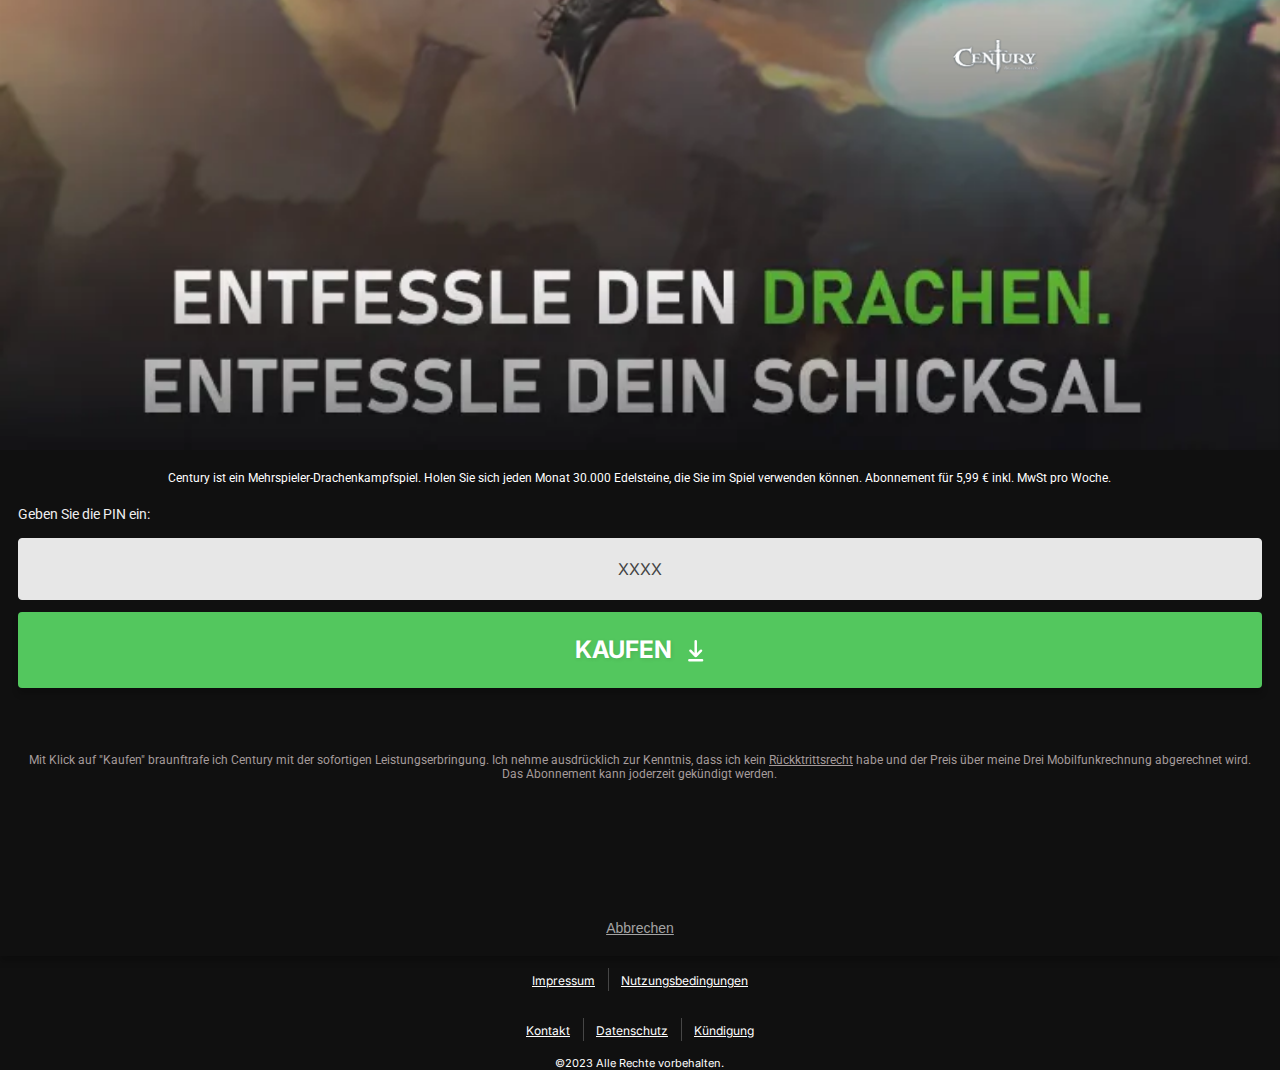
<file: index.html>
<!doctype html>
<html class="no-js" lang="de">
<head>
    <meta charset="utf-8">
    <meta http-equiv="X-UA-Compatible" content="IE=edge">
    <title>Landing Austria Drei</title>
    <link rel="apple-touch-icon" href="favicon.ico">

    <link rel="preconnect" href="https://fonts.googleapis.com">
    <link rel="preconnect" href="https://fonts.gstatic.com" crossorigin>
    <link href="https://fonts.googleapis.com/css2?family=Inter:wght@400;700&family=Roboto:wght@400;500;700&display=swap" rel="stylesheet">

    <link rel="icon" type="image/png" href="favicon.png" sizes="32x32">

    <meta name="viewport" content="width=device-width, initial-scale=1.0, maximum-scale=1.0, user-scalable=no">
    <link rel="stylesheet" type="text/css" href="css/main.css" media="screen,print">

</head>
<body class="austria-drei">
<main>
    <style>
        .landing-page-basic .element-wrapper {
            z-index: 1;
        }

        .landing-page-basic .background-element-wrapper {
            background-size: 100%;
            background-repeat: no-repeat;
            background-position: top center;
            z-index: 0;
        }
    </style>
    <div class="landing-page-container "
         style="display: grid;
             grid-template-columns: repeat(9, 11.11111111vw);
             grid-template-rows: repeat(17, 6.25vh);
             background-color: #101010;
             color: #ffffff">
        <div class="element-wrapper" style="grid-area:1 / 1 / 9 / 10;z-index:0">
            <div class="background bottom austria-banner" ></div>
        </div>
        <div class="element-wrapper" style="grid-area:1 / 6 / 3 / 10;z-index:1">
            <div class="century-logo"><img src="img/logo-century-white.webp" alt="Century Logo"></div>
        </div>
        <div class="element-wrapper" style="grid-area:9 / 1 / 10 / 10;z-index:1">
            <div class="over-btn-text">
                Century ist ein Mehrspieler-Drachenkampfspiel. Holen Sie sich jeden Monat 30.000 Edelsteine, die Sie im Spiel verwenden können.
                Abonnement für 5,99 € inkl. MwSt pro Woche.
            </div>
        </div>
        <div class="element-wrapper" style="grid-area:10 / 1 / 14 / 10 ;z-index:1">
            <div class="austria-button-wrapper">
                <form action="" method="post">
                    <div class="form-group phone-prefix">
                        <div class="attention-text">Geben Sie die PIN ein:</div>
                        <div class="input-holder pin-holder">
                            <input data-inputmask = " 'mask' : '9999'" type="tel" class="form-control phone-input" id="pin-input" value="" placeholder="XXXX" name="enter_pin" />

                        </div>
                    </div>
                    <button
                            type="submit"
                            id="send-pin-button"
                            class="send-phone-button disabled"
                    >
                        <span>KAUFEN</span><i class="download-icon"></i>
                    </button>
                    <a
                            href=""
                            class="DCBProtection"
                            style="display: none"
                    ></a>
                </form>
            </div>
        </div>
        <div class="element-wrapper" style="grid-area:14 / 1 / 17/ 10;z-index:1">
            <div class="austria-terms">
                Mit Klick auf "Kaufen" braunftrafe ich Century mit der sofortigen Leistungserbringung. Ich nehme ausdrücklich zur Kenntnis, dass ich kein <a href="/austria-pin/terms#right-of-withdrawal" class="text-link" target="_blank">Rückktrittsrecht</a> habe und der Preis über meine Drei Mobilfunkrechnung abgerechnet wird. Das Abonnement kann joderzeit gekündigt werden.
            </div>
        </div>
        <div class="element-wrapper" style="grid-area:17 / 1 / 18 / 10;z-index:1">
            <button class="backwards-link" onclick="location.href='https://www.google.com/'">
                Abbrechen
            </button>
        </div>
        <div class="element-wrapper" style="grid-area:18 / 1 / 21 / 10;z-index:1; max-width: 100%; overflow: hidden;">
            <div class="austria-footer">
                <div class="footer-menu">
                    <div class="footer-menu-row">
                        <a href="/austria-pin/imprint.html">Impressum</a>
                        <a href="/austria-pin/terms.html">Nutzungsbedingungen</a>
                    </div>
                    <div class="footer-menu-row">
                        <a href="/austria-pin/contact_us.html">Kontakt</a>
                        <a href="/austria-pin/privacy.html">Datenschutz</a>
                        <a href="http://mobileinfo.biz" target="_blank">Kündigung</a>
                    </div>
                </div>
                <div class="copyright austria-copyright">
                    ©2023 Alle Rechte vorbehalten.
                </div>
            </div>
        </div>
    </div>
</main>
<script>
    document.onreadystatechange = function () {
        if (document.readyState !== 'complete') return;
        const pinInput = document.querySelector('#pin-input');
        const sendPinBtn = document.querySelector('#send-pin-button')

        document.addEventListener('keyup', function (e) {
            const text = e.target.value.replace(/\D/g, "").trim();
            const parts = [text.substr(0, 4)];
            e.target.value = parts.join(' ').trim();

            pinInput.classList.remove('not-validated');
            pinInput.classList.remove('validated');
            sendPinBtn.classList.remove('disabled');

            sendPinBtn.disabled = pinInput.value.replace(/[ _]/g, '').length !== 4
            sendPinBtn.classList.add(pinInput.value.replace(/[ _]/g, '').length !== 4 ? 'disabled' : '')

            pinInput.classList.add(pinInput.value.replace(/[ _]/g, '').length !== 4 ? 'not-validated' : 'validated')
        });

        sendPinBtn.onClick(function (e) {
            e.preventDefault();
            if (pinInput.value.replace(/[ _]/g, '').length < 10) {
                pinInput.parentElement.classList.remove('validated');
                pinInput.parentElement.classList.add('not-validated');
                sendPinBtn.disabled = false
                e.target.classList.add('disabled');
            }
        })
    }
</script>
</body>
</html>
</file>
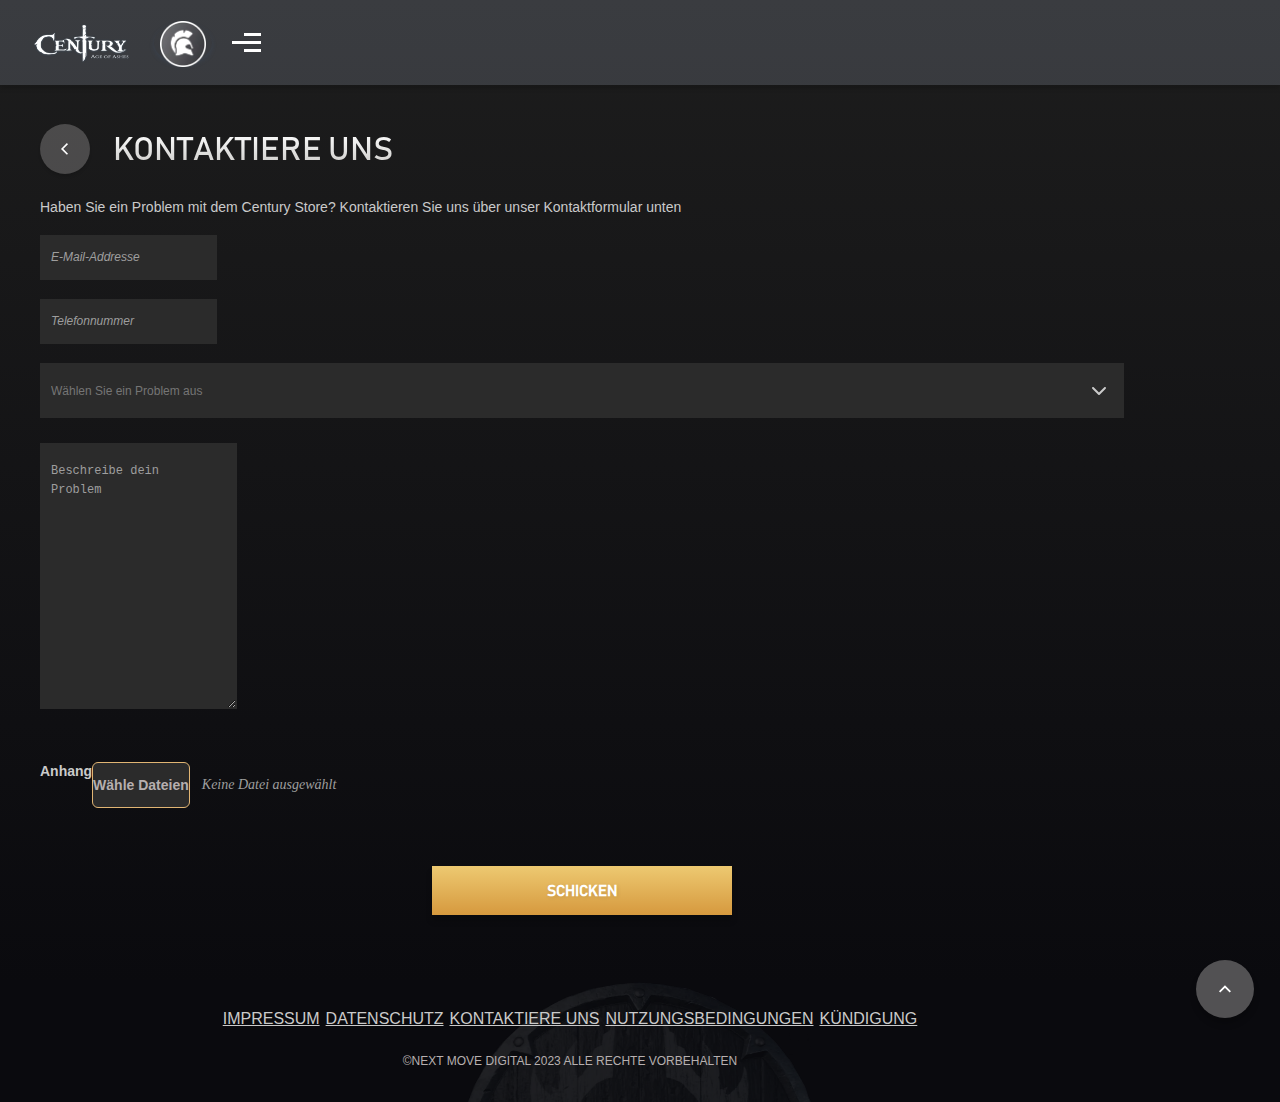
<file: contact_us.html>
<!doctype html>
<html class="no-js" lang="de">
<head>
    <meta charset="utf-8">
    <meta http-equiv="X-UA-Compatible" content="IE=edge">
    <title>Landing Austria Drei</title>
    <link rel="apple-touch-icon" href="favicon.ico">

    <link rel="preconnect" href="https://fonts.googleapis.com">
    <link rel="preconnect" href="https://fonts.gstatic.com" crossorigin>
    <link href="https://cdn.jsdelivr.net/npm/bootstrap@5.0.2/dist/css/bootstrap.min.css" rel="stylesheet" integrity="sha384-EVSTQN3/azprG1Anm3QDgpJLIm9Nao0Yz1ztcQTwFspd3yD65VohhpuuCOmLASjC" crossorigin="anonymous">
    <link href="https://fonts.googleapis.com/css2?family=Inter:wght@400;700&family=Roboto:wght@400;500;700&display=swap" rel="stylesheet">

    <link rel="icon" type="image/png" href="favicon.png" sizes="32x32">

    <meta name="viewport" content="width=device-width, initial-scale=1.0, maximum-scale=1.0, user-scalable=no">
    <link rel="stylesheet" type="text/css" href="css/other.css" media="screen,print">

</head>
<header tabindex="0">
    <div class="container container-sm">
        <div class="row">
            <div class="logo-wrapper col-6">
                <a href="/">
                    <img src="img/logo-century-white.webp" width="90" height="33" class="header-logo" alt="Century Logo" />
                </a>
            </div>
            <div class="mob-menu col-6">
                <button class="player-popup" aria-label="Check Login ID" ><i></i></button>
                <a id="menu-toggle" class="menu-toggle">
                    <span class="menu-toggle-bar menu-toggle-bar--top"></span>
                    <span class="menu-toggle-bar menu-toggle-bar--middle"></span>
                    <span class="menu-toggle-bar menu-toggle-bar--bottom"></span>
                </a>
            </div>
            <nav class="mob-menu-block">
                <div class="mob-menu-blur"></div>
                <ul>
                    <li>
                        <a href="">Belohnungssystem</a>
                    </li>
                    <li>
                        <a href="">Über Century</a>
                    </li>
                </ul>
            </nav>
        </div>
    </div>
</header>
<body class="austria-drei">

<main class="inner-page">
    <div class="container container-sm">
        <div class="row">
            <div class="navigation-link-wrapper col-12">
                <a class="navigation-link" href="javascript:history.back()">
                    <span class="backward-link"><i class="backward-icon"></i></span>
                    <span class="backward-text">Kontaktiere uns</span>
                </a>
            </div>
        </div>
    </div>
    <section class="contact-page">
        <div class="container container-sm">
            <div class="row justify-content-center">
                <div class="contact-body col-lg-8 col-md-10 col-12">
                    <div class="contact-greeting text-block col-12"><p>Haben Sie ein Problem mit dem Century Store? Kontaktieren Sie uns über unser Kontaktformular unten</p></div>

                    <div class="input-wrapper col-12">
                        <input type="email" id="inputEmail" name="contact_us[sender]" required="required" class="form-control usual-input" aria-describedby="validationTooltipEmail" placeholder="E-Mail-Addresse" />
                    </div>
                    <div class="input-wrapper col-12 ">
                        <input type="text" id="inputPhone" name="contact_us[phone]" class="form-control usual-input" aria-describedby="validationTooltipPhone" placeholder="Telefonnummer" />
                    </div>
                    <div class="select-wrapper col-12">
                        <div class="select-dropdown ">
                            <input id="contact_us_subject" type="text" class="pseudo-select select-name" title="Select" placeholder="Wählen Sie ein Problem aus" readonly="" aria-describedby="validationTooltipIssue">
                            <input type="hidden" class="pseudo-select select-code" name="contact_us[subject]">
                            <div class="select-arrow">
                                <svg xmlns="http://www.w3.org/2000/svg" width="24" height="24" viewBox="0 0 24 24" fill="#CACACA">
                                    <path fill-rule="evenodd" clip-rule="evenodd" d="M5.29289 8.29289C5.68342 7.90237 6.31658 7.90237 6.70711 8.29289L12 13.5858L17.2929 8.29289C17.6834 7.90237 18.3166 7.90237 18.7071 8.29289C19.0976 8.68342 19.0976 9.31658 18.7071 9.70711L12.7071 15.7071C12.3166 16.0976 11.6834 16.0976 11.2929 15.7071L5.29289 9.70711C4.90237 9.31658 4.90237 8.68342 5.29289 8.29289Z"></path>
                                </svg>
                            </div>
                            <ul class="select-options">
                                <li class="option" data-id="loadingIssue" id="loadingIssue">Einfrieren/Absturz/Ladeproblem</li>
                                <li class="option" data-id="feedbackIssue" id="feedbackIssue">Fragen/Feedback</li>
                                <li class="option" data-id="subscribeIssue" id="subscribeIssue">Problem betreffend Abonnements (einschließlich Kündigung des Abonnements)</li>
                                <li class="option" data-id="downloadIssue" id="downloadIssue">Download- oder Installationsprobleme</li>
                                <li class="option" data-id="otherIssue" id="otherIssue">Sonstiges</li>
                            </ul>

                        </div>

                    </div>
                    <div class="input-wrapper col-12 ">
                        <textarea id="textareaMessage" name="contact_us[body]" required="required" class="form-control usual-textarea" rows="12" placeholder="Beschreibe dein Problem"></textarea>

                    </div>

                    <div class="attach-wrapper col-12">
                        <div class="attach-title no-paddings col-12">Anhang</div>
                        <div class="attach-row no-paddings col-12">
                            <label class="form-label col-lg-4 col-6 no-paddings">
                                Wähle Dateien
                            </label>
                            <div class="attached-name col-6">Keine Datei ausgewählt</div>
                        </div>
                    </div>
                    <div class="btn-wrapper col-12">
                        <button aria-label="Send Form" type="submit" id="send-form-buttton" class="sub-button join-button btn-usual"><span>Schicken</span></button>
                    </div>

                </div>
            </div>
        </div>
    </section>

</main>
<footer class="landing-footer inner-footer">
    <div class="container container-sm">
        <div class="row">
            <div id="button-up" class="button-to-top">
                <i></i>
            </div>
            <nav class="footer-menu navbar col-sm-12">
                <ul>
                    <li><a href="https://pwintegrations.github.io/austria-pin/imprint.html">Impressum</a></li>
                    <li><a href="https://pwintegrations.github.io/austria-pin/privacy.html">Datenschutz</a></li>
                    <li><a href="https://pwintegrations.github.io/austria-pin/contact_us.html">Kontaktiere uns</a></li>
                    <li><a href="https://pwintegrations.github.io/austria-pin/terms.html">Nutzungsbedingungen</a></li>
                    <li><a href="http://mobileinfo.biz" target="_blank">Kündigung</a></li>
                </ul>
            </nav>
            <div class="footer-copyright col-sm-12">
                <small>©Next Move Digital 2023 Alle Rechte vorbehalten</small>
            </div>
        </div>
    </div>
</footer>
</body>
<script type="text/javascript" src="js/general.js"></script>
</html>
</file>
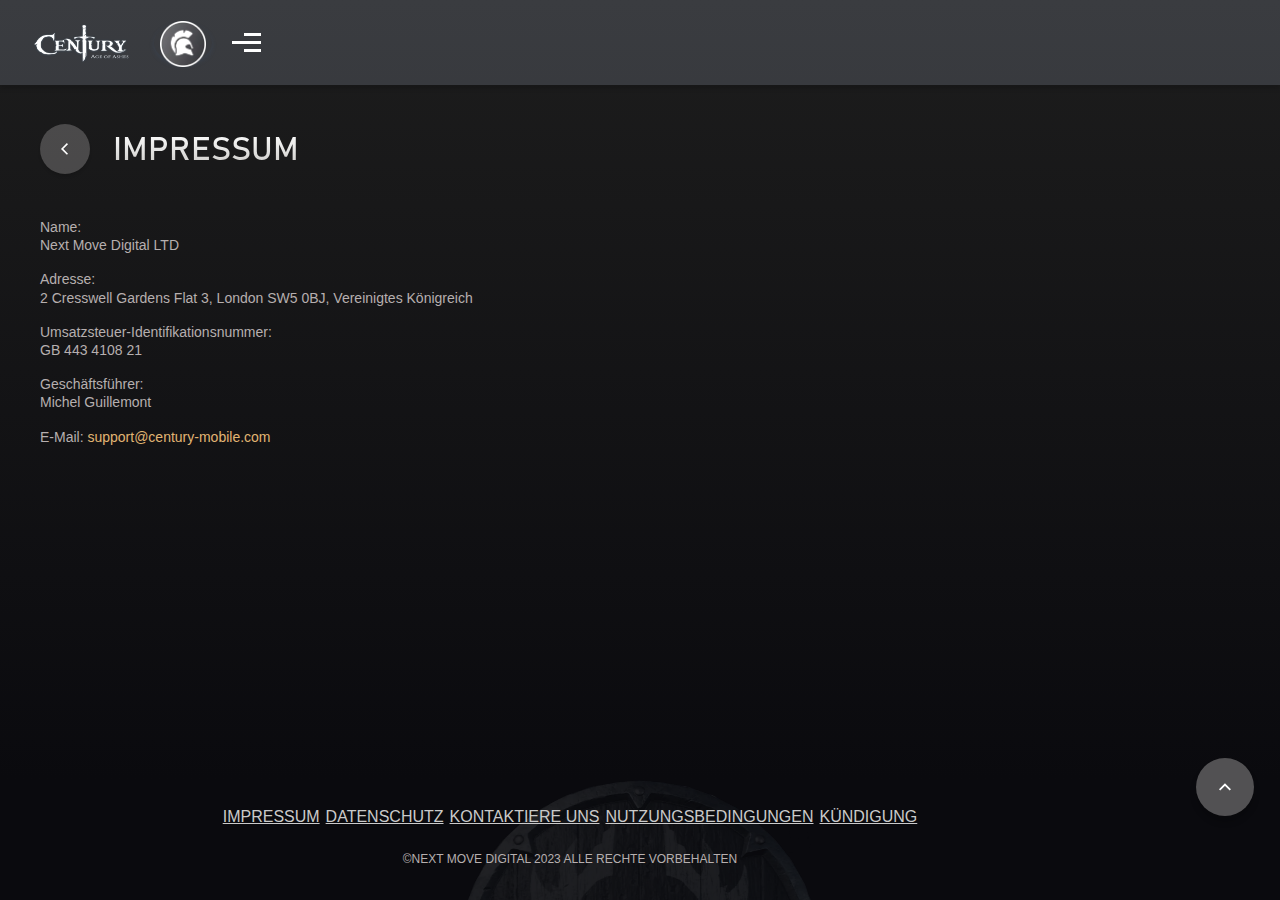
<file: imprint.html>
<!doctype html>
<html class="no-js" lang="de">
<head>
    <meta charset="utf-8">
    <meta http-equiv="X-UA-Compatible" content="IE=edge">
    <title>Landing Austria Drei</title>
    <link rel="apple-touch-icon" href="favicon.ico">

    <link rel="preconnect" href="https://fonts.googleapis.com">
    <link rel="preconnect" href="https://fonts.gstatic.com" crossorigin>
    <link href="https://cdn.jsdelivr.net/npm/bootstrap@5.0.2/dist/css/bootstrap.min.css" rel="stylesheet" integrity="sha384-EVSTQN3/azprG1Anm3QDgpJLIm9Nao0Yz1ztcQTwFspd3yD65VohhpuuCOmLASjC" crossorigin="anonymous">
    <link href="https://fonts.googleapis.com/css2?family=Inter:wght@400;700&family=Roboto:wght@400;500;700&display=swap" rel="stylesheet">

    <link rel="icon" type="image/png" href="favicon.png" sizes="32x32">

    <meta name="viewport" content="width=device-width, initial-scale=1.0, maximum-scale=1.0, user-scalable=no">
    <link rel="stylesheet" type="text/css" href="css/other.css" media="screen,print">

</head>
<header tabindex="0">
    <div class="container container-sm">
        <div class="row">
            <div class="logo-wrapper col-6">
                <a href="/">
                    <img src="img/logo-century-white.webp" width="90" height="33" class="header-logo" alt="Century Logo" />
                </a>
            </div>
            <div class="mob-menu col-6">
                <button class="player-popup" aria-label="Check Login ID" ><i></i></button>
                <a id="menu-toggle" class="menu-toggle">
                    <span class="menu-toggle-bar menu-toggle-bar--top"></span>
                    <span class="menu-toggle-bar menu-toggle-bar--middle"></span>
                    <span class="menu-toggle-bar menu-toggle-bar--bottom"></span>
                </a>
            </div>
            <nav class="mob-menu-block">
                <div class="mob-menu-blur"></div>
                <ul>
                    <li>
                        <a href="">Belohnungssystem</a>
                    </li>
                    <li>
                        <a href="">Über Century</a>
                    </li>
                </ul>
            </nav>
        </div>
    </div>
</header>
<body class="austria-drei">
<main class="inner-page">
    <div class="container container-sm">
        <div class="row">
            <div class="navigation-link-wrapper col-12">
                <a class="navigation-link" href="javascript:history.back()">
                    <span class="backward-link"><i class="backward-icon"></i></span>
                    <span class="backward-text">Impressum</span>
                </a>
            </div>
        </div>
    </div>
    <section class="faq-block">
        <div class="container container-sm">
            <div class="row justify-content-center">
                <div class="col-md-10 col-12">
                    <div class="text-block">
                        <p>Name: <span class="separate-line">Next Move Digital LTD</span></p>
                        <p>Adresse: <span class="separate-line">2 Cresswell Gardens Flat 3, London SW5 0BJ, Vereinigtes Königreich</span></p>
                        <p>Umsatzsteuer-Identifikationsnummer: <span class="separate-line">GB 443 4108 21</span></p>
                        <p>Geschäftsführer: <span class="separate-line">Michel Guillemont</span></p>
                        <p>E-Mail: <a href="mailto:support@century-mobile.com" class="text-highlight" styles="display: block; width: 100%;">support@century-mobile.com</a></p>

                    </div>
                </div>

            </div>
        </div>
    </section>

</main>
<footer class="landing-footer inner-footer">
    <div class="container container-sm">
        <div class="row">
            <div id="button-up" class="button-to-top">
                <i></i>
            </div>
            <nav class="footer-menu navbar col-sm-12">
                <ul>
                    <li><a href="https://pwintegrations.github.io/austria-pin/imprint.html">Impressum</a></li>
                    <li><a href="https://pwintegrations.github.io/austria-pin/privacy.html">Datenschutz</a></li>
                    <li><a href="https://pwintegrations.github.io/austria-pin/contact_us.html">Kontaktiere uns</a></li>
                    <li><a href="https://pwintegrations.github.io/austria-pin/terms.html">Nutzungsbedingungen</a></li>
                        <li><a href="http://mobileinfo.biz" target="_blank">Kündigung</a></li>
                </ul>
            </nav>
            <div class="footer-copyright col-sm-12">
                <small>©Next Move Digital 2023 Alle Rechte vorbehalten</small>
            </div>
        </div>
    </div>
</footer>
</body>
<script type="text/javascript" src="js/general.js"></script>
</html>
</file>
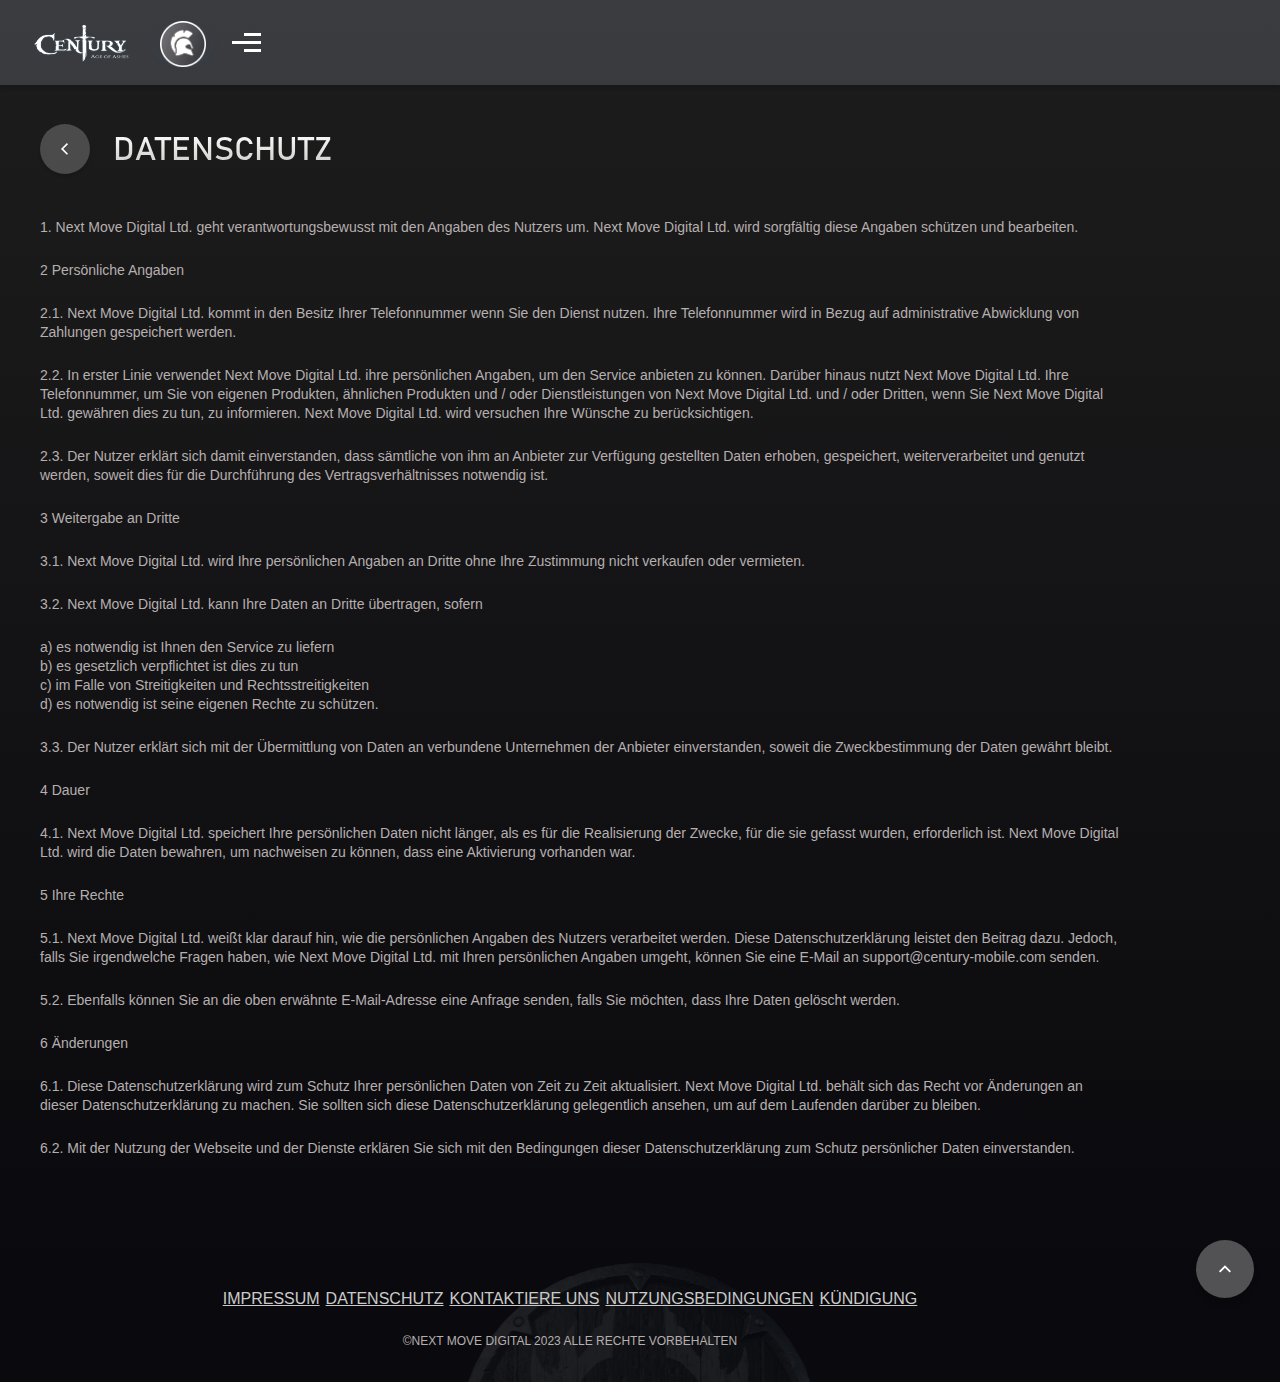
<file: privacy.html>
<!doctype html>
<html class="no-js" lang="de">
<head>
    <meta charset="utf-8">
    <meta http-equiv="X-UA-Compatible" content="IE=edge">
    <title>Landing Austria Drei</title>
    <link rel="apple-touch-icon" href="favicon.ico">

    <link rel="preconnect" href="https://fonts.googleapis.com">
    <link rel="preconnect" href="https://fonts.gstatic.com" crossorigin>
    <link href="https://cdn.jsdelivr.net/npm/bootstrap@5.0.2/dist/css/bootstrap.min.css" rel="stylesheet" integrity="sha384-EVSTQN3/azprG1Anm3QDgpJLIm9Nao0Yz1ztcQTwFspd3yD65VohhpuuCOmLASjC" crossorigin="anonymous">
    <link href="https://fonts.googleapis.com/css2?family=Inter:wght@400;700&family=Roboto:wght@400;500;700&display=swap" rel="stylesheet">

    <link rel="icon" type="image/png" href="favicon.png" sizes="32x32">

    <meta name="viewport" content="width=device-width, initial-scale=1.0, maximum-scale=1.0, user-scalable=no">
    <link rel="stylesheet" type="text/css" href="css/other.css" media="screen,print">

</head>
<header tabindex="0">
    <div class="container container-sm">
        <div class="row">
            <div class="logo-wrapper col-6">
                <a href="/">
                    <img src="img/logo-century-white.webp" width="90" height="33" class="header-logo" alt="Century Logo" />
                </a>
            </div>
            <div class="mob-menu col-6">
                <button class="player-popup" aria-label="Check Login ID" ><i></i></button>
                <a id="menu-toggle" class="menu-toggle">
                    <span class="menu-toggle-bar menu-toggle-bar--top"></span>
                    <span class="menu-toggle-bar menu-toggle-bar--middle"></span>
                    <span class="menu-toggle-bar menu-toggle-bar--bottom"></span>
                </a>
            </div>
            <nav class="mob-menu-block">
                <div class="mob-menu-blur"></div>
                <ul>
                    <li>
                        <a href="">Belohnungssystem</a>
                    </li>
                    <li>
                        <a href="">Über Century</a>
                    </li>
                </ul>
            </nav>
        </div>
    </div>
</header>
<body class="austria-drei">
<main class="inner-page">
    <div class="container container-sm">
        <div class="row">
            <div class="navigation-link-wrapper col-12">
                <a class="navigation-link" href="javascript:history.back()">
                    <span class="backward-link"><i class="backward-icon"></i></span>
                    <span class="backward-text">Datenschutz</span>
                </a>
            </div>
        </div>
    </div>
    <section class="terms">
        <div class="container container-sm">
            <div class="row justify-content-center">
                <div class="col-md-10 col-12">
                    <div class="text-block">
                        <p>1. Next Move Digital Ltd. geht verantwortungsbewusst mit den Angaben des Nutzers um. Next Move Digital Ltd. wird sorgfältig diese Angaben schützen und bearbeiten.</p>
                        <p>2 Persönliche Angaben</p>
                        <p>2.1. Next Move Digital Ltd. kommt in den Besitz Ihrer Telefonnummer wenn Sie den Dienst nutzen. Ihre Telefonnummer wird in Bezug auf administrative Abwicklung von Zahlungen gespeichert werden.</p>
                        <p>2.2. In erster Linie verwendet Next Move Digital Ltd. ihre persönlichen Angaben, um den Service anbieten zu können. Darüber hinaus nutzt Next Move Digital Ltd. Ihre Telefonnummer, um Sie von eigenen Produkten, ähnlichen Produkten und / oder Dienstleistungen von Next Move Digital Ltd. und / oder Dritten, wenn Sie Next Move Digital Ltd. gewähren dies zu tun, zu informieren. Next Move Digital Ltd. wird versuchen Ihre Wünsche zu berücksichtigen.</p>
                        <p>2.3. Der Nutzer erklärt sich damit einverstanden, dass sämtliche von ihm an Anbieter zur Verfügung gestellten Daten erhoben, gespeichert, weiterverarbeitet und genutzt werden, soweit dies für die Durchführung des Vertragsverhältnisses notwendig ist.</p>
                        <p>3 Weitergabe an Dritte</p>
                        <p>3.1. Next Move Digital Ltd. wird Ihre persönlichen Angaben an Dritte ohne Ihre Zustimmung nicht verkaufen oder vermieten.</p>
                        <p>3.2. Next Move Digital Ltd. kann Ihre Daten an Dritte übertragen, sofern</p>
                        <p>

                            <span class="separate-line">a) es notwendig ist Ihnen den Service zu liefern</span>
                            <span class="separate-line">b) es gesetzlich verpflichtet ist dies zu tun</span>
                            <span class="separate-line">c) im Falle von Streitigkeiten und Rechtsstreitigkeiten</span>
                            <span class="separate-line">d) es notwendig ist seine eigenen Rechte zu schützen.</span>
                        </p>
                        <p>3.3. Der Nutzer erklärt sich mit der Übermittlung von Daten an verbundene Unternehmen der Anbieter einverstanden, soweit die Zweckbestimmung der Daten gewährt bleibt.</p>
                        <p>4 Dauer</p>
                        <p>4.1. Next Move Digital Ltd. speichert Ihre persönlichen Daten nicht länger, als es für die Realisierung der Zwecke, für die sie gefasst wurden, erforderlich ist. Next Move Digital Ltd. wird die Daten bewahren, um nachweisen zu können, dass eine Aktivierung vorhanden war.</p>
                        <p>5 Ihre Rechte</p>
                        <p>5.1. Next Move Digital Ltd. weißt klar darauf hin, wie die persönlichen Angaben des Nutzers verarbeitet werden. Diese Datenschutzerklärung leistet den Beitrag dazu. Jedoch, falls Sie irgendwelche Fragen haben, wie Next Move Digital Ltd. mit Ihren persönlichen Angaben umgeht, können Sie eine E-Mail an support@century-mobile.com senden.</p>
                        <p>5.2. Ebenfalls können Sie an die oben erwähnte E-Mail-Adresse eine Anfrage senden, falls Sie möchten, dass Ihre Daten gelöscht werden.</p>

                        <p>6 Änderungen</p>
                        <p>6.1. Diese Datenschutzerklärung wird zum Schutz Ihrer persönlichen Daten von Zeit zu Zeit aktualisiert. Next Move Digital Ltd. behält sich das Recht vor Änderungen an dieser Datenschutzerklärung zu machen. Sie sollten sich diese Datenschutzerklärung gelegentlich ansehen, um auf dem Laufenden darüber zu bleiben.
                        </p>
                        <p>6.2. Mit der Nutzung der Webseite und der Dienste erklären Sie sich mit den Bedingungen dieser Datenschutzerklärung zum Schutz persönlicher Daten einverstanden.</p>
                    </div>
                </div>
            </div>
        </div>
    </section>

</main>
<footer class="landing-footer inner-footer">
    <div class="container container-sm">
        <div class="row">
            <div id="button-up" class="button-to-top">
                <i></i>
            </div>
            <nav class="footer-menu navbar col-sm-12">
                <ul>
                    <li><a href="https://pwintegrations.github.io/austria-pin/imprint.html">Impressum</a></li>
                    <li><a href="https://pwintegrations.github.io/austria-pin/privacy.html">Datenschutz</a></li>
                    <li><a href="https://pwintegrations.github.io/austria-pin/contact_us.html">Kontaktiere uns</a></li>
                    <li><a href="https://pwintegrations.github.io/austria-pin/terms.html">Nutzungsbedingungen</a></li>
                    <li><a href="http://mobileinfo.biz" target="_blank">Kündigung</a></li>
                </ul>
            </nav>
            <div class="footer-copyright col-sm-12">
                <small>©Next Move Digital 2023 Alle Rechte vorbehalten</small>
            </div>
        </div>
    </div>
</footer>
</body>
<script type="text/javascript" src="js/general.js"></script>
</html>
</file>
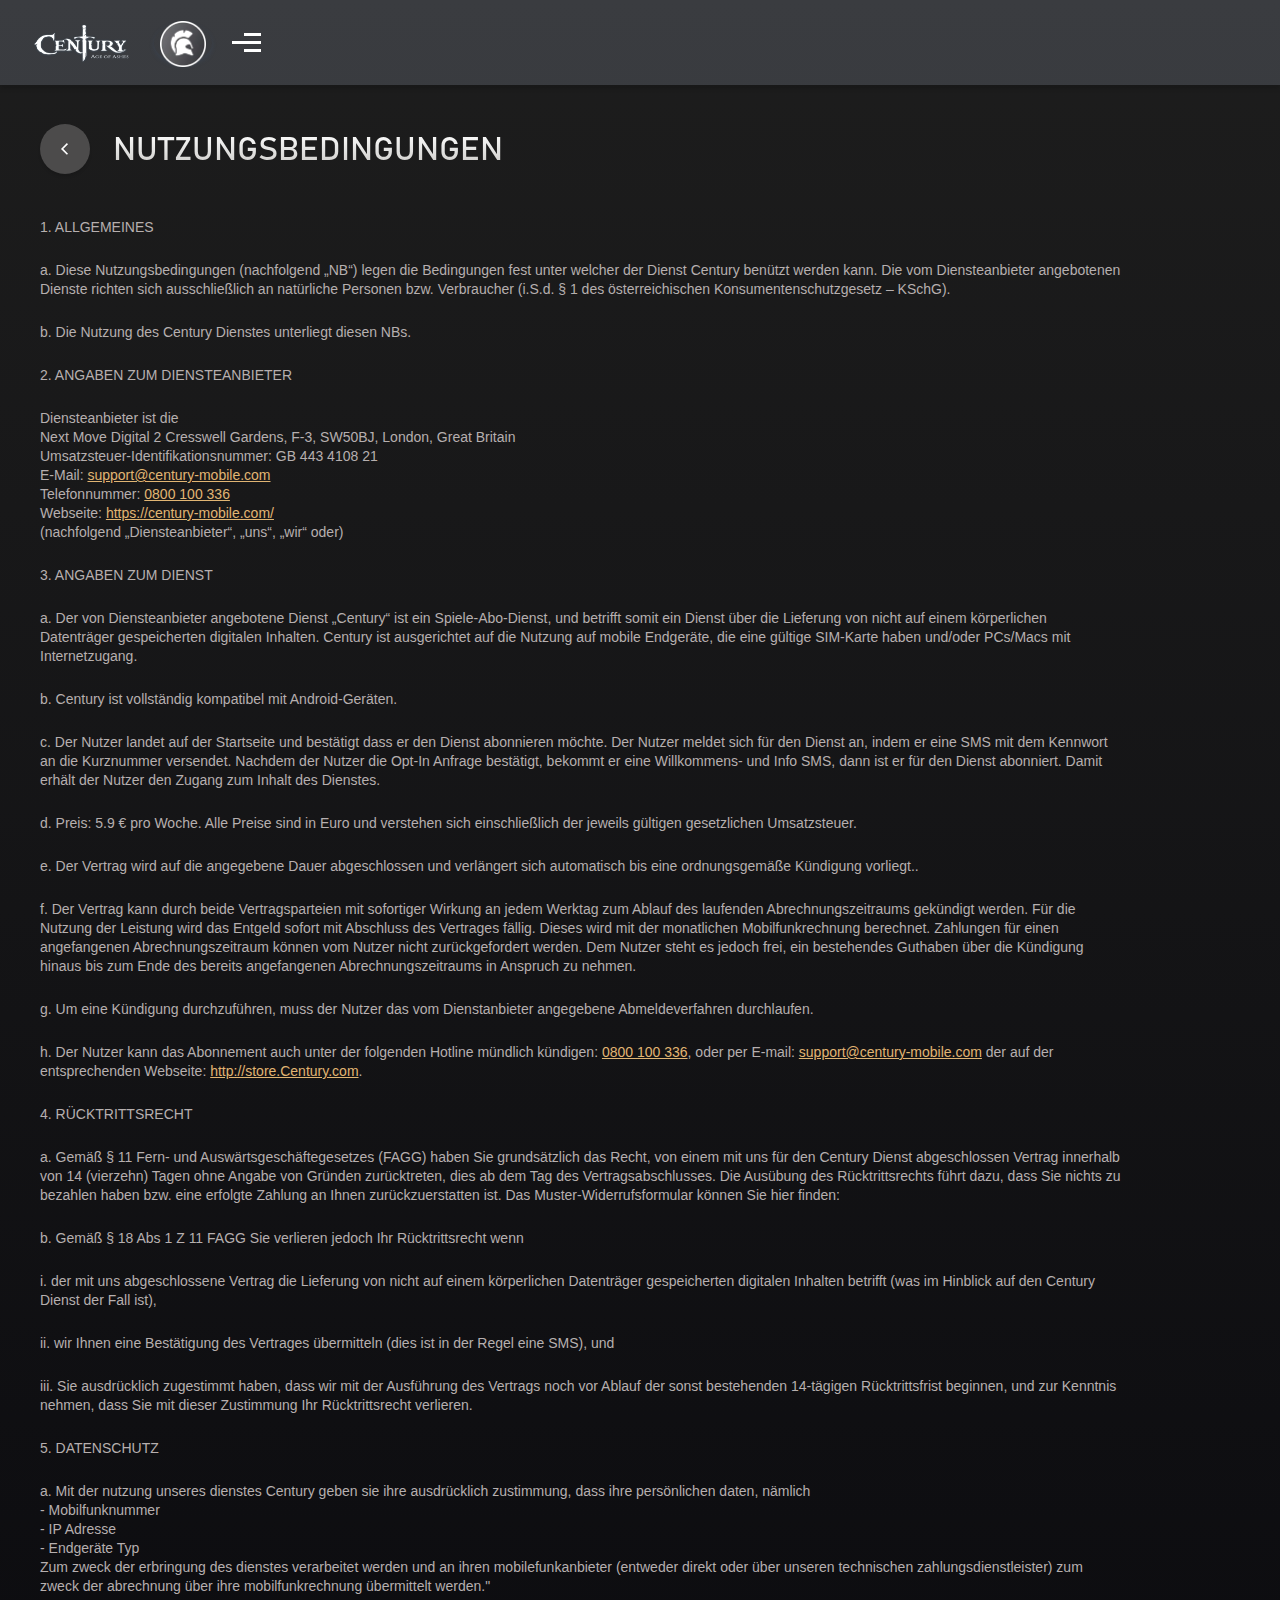
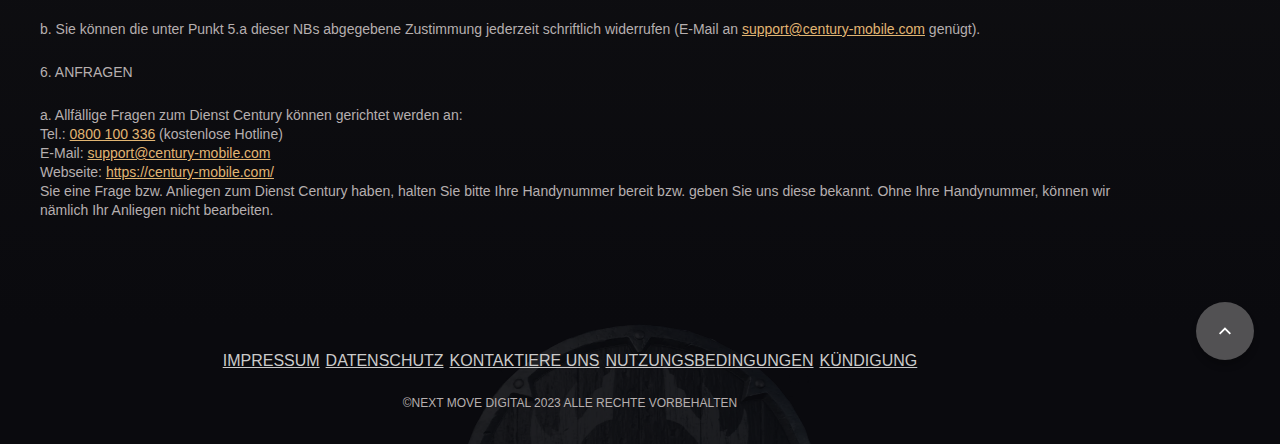
<file: terms.html>
<!doctype html>
<html class="no-js" lang="de">
<head>
    <meta charset="utf-8">
    <meta http-equiv="X-UA-Compatible" content="IE=edge">
    <title>Landing Austria Drei</title>
    <link rel="apple-touch-icon" href="favicon.ico">

    <link rel="preconnect" href="https://fonts.googleapis.com">
    <link rel="preconnect" href="https://fonts.gstatic.com" crossorigin>
    <link href="https://cdn.jsdelivr.net/npm/bootstrap@5.0.2/dist/css/bootstrap.min.css" rel="stylesheet" integrity="sha384-EVSTQN3/azprG1Anm3QDgpJLIm9Nao0Yz1ztcQTwFspd3yD65VohhpuuCOmLASjC" crossorigin="anonymous">
    <link href="https://fonts.googleapis.com/css2?family=Inter:wght@400;700&family=Roboto:wght@400;500;700&display=swap" rel="stylesheet">

    <link rel="icon" type="image/png" href="favicon.png" sizes="32x32">

    <meta name="viewport" content="width=device-width, initial-scale=1.0, maximum-scale=1.0, user-scalable=no">
    <link rel="stylesheet" type="text/css" href="css/other.css" media="screen,print">

</head>
<header tabindex="0">
    <div class="container container-sm">
        <div class="row">
            <div class="logo-wrapper col-6">
                <a href="/">
                    <img src="img/logo-century-white.webp" width="90" height="33" class="header-logo" alt="Century Logo" />
                </a>
            </div>
            <div class="mob-menu col-6">
                <button class="player-popup" aria-label="Check Login ID" ><i></i></button>
                <a id="menu-toggle" class="menu-toggle">
                    <span class="menu-toggle-bar menu-toggle-bar--top"></span>
                    <span class="menu-toggle-bar menu-toggle-bar--middle"></span>
                    <span class="menu-toggle-bar menu-toggle-bar--bottom"></span>
                </a>
            </div>
            <nav class="mob-menu-block">
                <div class="mob-menu-blur"></div>
                <ul>
                    <li>
                        <a href="">Belohnungssystem</a>
                    </li>
                    <li>
                        <a href="">Über Century</a>
                    </li>
                </ul>
            </nav>
        </div>
    </div>
</header>
<body class="austria-drei">
<main class="inner-page">
    <div class="container container-sm">
        <div class="row">
            <div class="navigation-link-wrapper col-12">
                <a class="navigation-link" href="javascript:history.back()">
                    <span class="backward-link"><i class="backward-icon"></i></span>
                    <span class="backward-text">Nutzungsbedingungen</span>
                </a>
            </div>
        </div>
    </div>
    <section class="terms">
        <div class="container container-sm">
            <div class="row justify-content-center">
                <div class="col-md-10 col-12">
                    <div class="text-block">
                        <p class="terms-subtitle">1. ALLGEMEINES</p>
                        <p>a. Diese Nutzungsbedingungen (nachfolgend „NB“) legen die Bedingungen fest unter welcher der Dienst Century benützt werden kann. Die vom Diensteanbieter angebotenen Dienste richten sich ausschließlich an natürliche Personen bzw. Verbraucher (i.S.d. § 1 des österreichischen Konsumentenschutzgesetz – KSchG).
                        </p>
                        <p> b. Die Nutzung des Century Dienstes unterliegt diesen NBs.</p>
                        <p class="terms-subtitle">2. ANGABEN ZUM DIENSTEANBIETER</p>
                        <p>
                            <span class="separate-line">Diensteanbieter ist die</span>
                            <span class="separate-line">Next Move Digital
                            2 Cresswell Gardens, F-3, SW50BJ, London, Great Britain</span>
                            <span class="separate-line">Umsatzsteuer-Identifikationsnummer: GB 443 4108 21</span>
                            <span class="separate-line">E-Mail: <a class="text-highlight" href="mailto:support@century-mobile.com">support@century-mobile.com</a></span>
                            <span class="separate-line">Telefonnummer: <a href="tel:0800100336" class="text-highlight">0800 100 336</a></span>
                            <span class="separate-line">Webseite: <a href="https://century-mobile.com/" class="text-highlight">https://century-mobile.com/</a></span>
                            <span class="separate-line">(nachfolgend „Diensteanbieter“, „uns“, „wir“ oder)</span>
                        </p>
                        <p class="terms-subtitle">3. ANGABEN ZUM DIENST</p>
                        <p>a. Der von Diensteanbieter angebotene Dienst „Century“ ist ein Spiele-Abo-Dienst, und betrifft somit ein Dienst über die Lieferung von nicht auf einem körperlichen Datenträger gespeicherten digitalen Inhalten. Century ist ausgerichtet auf die Nutzung auf mobile Endgeräte, die eine gültige SIM-Karte haben und/oder PCs/Macs mit Internetzugang.</p>
                        <p>b. Century ist vollständig kompatibel mit Android-Geräten.</p>
                        <p>c. Der Nutzer landet auf der Startseite und bestätigt dass er den Dienst abonnieren möchte. Der Nutzer meldet sich für den Dienst an, indem er eine SMS mit dem Kennwort an die Kurznummer versendet. Nachdem der Nutzer die Opt-In Anfrage bestätigt, bekommt er eine Willkommens- und Info SMS, dann ist er für den Dienst abonniert. Damit erhält der Nutzer den Zugang zum Inhalt des Dienstes.</p>
                        <p>d. Preis: 5.9 € pro Woche. Alle Preise sind in Euro und verstehen sich einschließlich der jeweils gültigen gesetzlichen Umsatzsteuer.</p>
                        <p>e. Der Vertrag wird auf die angegebene Dauer abgeschlossen und verlängert sich automatisch bis eine ordnungsgemäße Kündigung vorliegt..</p>
                        <p>f. Der Vertrag kann durch beide Vertragsparteien mit sofortiger Wirkung an jedem Werktag zum Ablauf des laufenden Abrechnungszeitraums gekündigt werden. Für die Nutzung der Leistung wird das Entgeld sofort mit Abschluss des Vertrages fällig. Dieses wird mit der monatlichen Mobilfunkrechnung berechnet. Zahlungen für einen angefangenen Abrechnungszeitraum können vom Nutzer nicht zurückgefordert werden. Dem Nutzer steht es jedoch frei, ein bestehendes Guthaben über die Kündigung hinaus bis zum Ende des bereits angefangenen Abrechnungszeitraums in Anspruch zu nehmen.</p>
                        <p>g. Um eine Kündigung durchzuführen, muss der Nutzer das vom Dienstanbieter angegebene Abmeldeverfahren durchlaufen.</p>
                        <p>h. Der Nutzer kann das Abonnement auch unter der folgenden Hotline mündlich kündigen: <a href="tel:0800100336" class="text-highlight">0800 100 336</a>, oder per E-mail: <a href="mailto:support@century-mobile.com" class="text-highlight">support@century-mobile.com</a> der auf der entsprechenden Webseite: <a href="http://store.Century.com" class="text-highlight" target="_blank">http://store.Century.com</a>.</p>
                        <p class="terms-subtitle" id="right-of-withdrawal">4. RÜCKTRITTSRECHT</p>
                        <p>a. Gemäß § 11 Fern- und Auswärtsgeschäftegesetzes (FAGG) haben Sie grundsätzlich das Recht, von einem mit uns für den Century Dienst abgeschlossen Vertrag innerhalb von 14 (vierzehn) Tagen ohne Angabe von Gründen zurücktreten, dies ab dem Tag des Vertragsabschlusses. Die Ausübung des Rücktrittsrechts führt dazu, dass Sie nichts zu bezahlen haben bzw. eine erfolgte Zahlung an Ihnen zurückzuerstatten ist. Das Muster-Widerrufsformular können Sie hier finden: </p>
                        <p>b. Gemäß § 18 Abs 1 Z 11 FAGG Sie verlieren jedoch Ihr Rücktrittsrecht wenn</p>
                        <p>i. der mit uns abgeschlossene Vertrag die Lieferung von nicht auf einem körperlichen Datenträger gespeicherten digitalen Inhalten betrifft (was im Hinblick auf den Century Dienst der Fall ist),</p>
                        <p>ii. wir Ihnen eine Bestätigung des Vertrages übermitteln (dies ist in der Regel eine SMS), und</p>
                        <p>iii. Sie ausdrücklich zugestimmt haben, dass wir mit der Ausführung des Vertrags noch vor Ablauf der sonst bestehenden 14-tägigen Rücktrittsfrist beginnen, und zur Kenntnis nehmen, dass Sie mit dieser Zustimmung Ihr Rücktrittsrecht verlieren.</p>
                        <p class="terms-subtitle">5. DATENSCHUTZ</p>
                        <p>a. Mit der nutzung unseres dienstes Century geben sie ihre ausdrücklich zustimmung, dass ihre persönlichen daten, nämlich
                            <span class="separate-line">- Mobilfunknummer</span>
                            <span class="separate-line">- IP Adresse</span>
                            <span class="separate-line">- Endgeräte Typ</span>
                            Zum zweck der erbringung des dienstes verarbeitet werden und an ihren mobilefunkanbieter (entweder direkt oder über unseren technischen zahlungsdienstleister) zum zweck der abrechnung über ihre mobilfunkrechnung übermittelt werden."</p>
                        <p>b. Sie können die unter Punkt 5.a dieser NBs abgegebene Zustimmung jederzeit schriftlich widerrufen (E-Mail an <a href="mailto:support@century-mobile.com" class="text-highlight">support@century-mobile.com</a> genügt).</p>
                        <p class="terms-subtitle">6. ANFRAGEN</p>
                        <p>a. Allfällige Fragen zum Dienst Century können gerichtet werden an:

                            <span class="separate-line">Tel.: <a href="tel:0800100336" class="text-highlight">0800 100 336</a> (kostenlose Hotline)</span>
                            <span class="separate-line">E-Mail: <a class="text-highlight" href="mailto:support@century-mobile.com">support@century-mobile.com</a></span>
                            <span class="separate-line">Webseite: <a href="https://century-mobile.com/" class="text-highlight" target="_blank">https://century-mobile.com/</a><span>

<span class="separate-line">Sie eine Frage bzw. Anliegen zum Dienst Century haben, halten Sie bitte Ihre Handynummer bereit bzw. geben Sie uns diese bekannt. Ohne Ihre Handynummer, können wir nämlich Ihr Anliegen nicht bearbeiten.</span></p>

                    </div>

</div>
            </div>
        </div>
    </section>

</main>
<footer class="landing-footer inner-footer">
    <div class="container container-sm">
        <div class="row">
            <div id="button-up" class="button-to-top">
                <i></i>
            </div>
            <nav class="footer-menu navbar col-sm-12">
                <ul>
                    <li><a href="https://pwintegrations.github.io/austria-pin/imprint.html">Impressum</a></li>
                    <li><a href="https://pwintegrations.github.io/austria-pin/privacy.html">Datenschutz</a></li>
                    <li><a href="https://pwintegrations.github.io/austria-pin/contact_us.html">Kontaktiere uns</a></li>
                    <li><a href="https://pwintegrations.github.io/austria-pin/terms.html">Nutzungsbedingungen</a></li>
                    <li><a href="http://mobileinfo.biz" target="_blank">Kündigung</a></li>
                </ul>
            </nav>
            <div class="footer-copyright col-sm-12">
                <small>©Next Move Digital 2023 Alle Rechte vorbehalten</small>
            </div>
        </div>
    </div>
</footer>
</body>
<script type="text/javascript" src="js/general.js"></script>
</html>
</file>
<file: css/main.css>
* {
    box-sizing: border-box;
}

body {
    margin: 0;
}

main {
    min-height: 100vh;
}

.element-wrapper {
    display: grid;
}

.background {
    background-size: cover;
    background-repeat: no-repeat;
    background-position: top center;
}

.background.bottom {
    background-position: bottom center;
}

.title {
    padding-left: 10px;
    padding-right: 10px;
}
.title h1 {
    font-family: "Bahnschrift";
    text-transform: uppercase;
    font-size: 25px;
    font-weight: 700;
    text-align: center;
    color: #fff;
    background: rgb(1, 1, 1);
    background: -moz-linear-gradient(180deg, rgb(1, 1, 1) 0%, rgb(63, 63, 63) 100%);
    background: -webkit-linear-gradient(180deg, rgb(1, 1, 1) 0%, rgb(63, 63, 63) 100%);
    background: linear-gradient(180deg, rgb(1, 1, 1) 0%, rgb(63, 63, 63) 100%);
    -webkit-background-clip: text;
    -webkit-text-fill-color: transparent;
    max-width: 360px;
    margin: auto;
}


button {
    appearance: none;
    -moz-appearance: none;
    -webkit-appearance: none;
    border: none;
    cursor: pointer;
    font-size: 25px;
    font-weight: 700;
    text-transform: uppercase;
    color: #ffffff;
    padding: 0;
    width: 100%;
    height: 100%;
    align-items: center;
    display: block;
    transition: all 0.5s ease-out;
    -moz-transition: all 0.5s ease-out;
    -webkit-transition: all 0.5s ease-out;
    -webkit-box-shadow: 0px 6px 6px 0px rgba(0, 0, 0, 0.2);
    -moz-box-shadow: 0px 6px 6px 0px rgba(0, 0, 0, 0.2);
    box-shadow: 0px 6px 6px 0px rgba(0, 0, 0, 0.2);
}
button span {
    color: #ffffff;
    text-transform: uppercase;
    font-size: 25px;
    display: inline-block;
    font-weight: 700;
    text-shadow: 1px 1px 4px rgba(0, 0, 0, 0.1);
}

.btn-sub-text {
    margin-top: 8px;
    text-align: center;
    font-size: 12px;
    font-family: "Inter";
    color: #898383;
}

.century-logo {
    display: block;
    flex-direction: row;
    align-items: flex-end;
    justify-content: center;
}
.century-logo img {
    display: block;
    max-width: 166px;
    width: 100%;
    height: auto !important;
}

.terms-text {
    color: #7E7E7E;
    font-size: 12px;
    font-family: "Inter";
    padding-left: 11.1111111vw;
    padding-right: 11.1111111vw;
}

footer {
    display: grid;
}

.footer-menu {
    display: flex;
    flex-direction: row;
    justify-content: center;
    align-items: center;
}
.footer-menu a {
    font-family: "Noto Sans";
    font-weight: 400;
    color: #000000;
    font-size: 11px;
    text-decoration: underline;
    display: block;
    text-transform: uppercase;
    line-height: 36px;
}
.footer-menu a + a {
    margin-left: 13px;
}

.footer-copyright {
    display: flex;
    flex-direction: row;
    justify-content: center;
    font-family: "Noto Sans Display";
    font-size: 12px;
    color: #000000;
}


.terms-additional {
    display: none;
    transform: translateY(-130px);
    opacity: 0;
    visibility: hidden;
    transition: all 0.5s ease-out;
    -moz-transition: all 0.5s ease-out;
    -webkit-transition: all 0.5s ease-out;
}
.terms-additional.active {
    display: block;
    opacity: 1;
    visibility: visible;
    transform: translateY(0);
}


.austria-drei {
    background-color: #101010;
    color: #ffffff;
    font-size: 11px;
    font-family: "Roboto", sans-serif;
    font-weight: 400;
}
.austria-drei .century-logo {
    display: flex;
    flex-direction: row;
    justify-content: center;
    align-items: center;
}
.austria-drei .century-logo img {
    max-width: 86px;
}
.austria-drei .over-btn-text {
    padding-left: 18px;
    padding-right: 18px;
    display: flex;
    flex-direction: column;
    justify-content: center;
    align-items: center;
    font-size: 12px;
    text-align: center;
}
.austria-drei .over-btn-text .text-link {
    text-decoration: underline;
    color: #A59B9B;
}
.text-link{
    text-decoration: underline;
    color: #A59B9B;
}
.phone-input {
    margin: 0;
    border-radius: 4px;
    -moz-border-radius: 4px;
    -webkit-border-radius: 4px;
    border: 1px solid #E7E7E7;
    background-color: #E7E7E7;
    line-height: 58px;
    padding-left: 16px;
    padding-right: 16px;
    color: #434343;
    font-family: "Inter", sans-serif;
    font-size: 16px;
    width: 100%;
    text-align: center;
    transition: all 0.5s ease-out;
    -moz-transition: all 0.5s ease-out;
    -webkit-transition: all 0.5s ease-out;
}
.phone-input::placeholder {
    color: #434343;
}
.phone-input.not-validated {
    border: 1px solid #F33338;
}

.input-holder {
    margin-top: 16px;
    margin-bottom: 12px;
    width: 100%;
    position: relative;
}
.input-holder:after {
    content: "+43";
    color: #434343;
    font-family: "Inter", sans-serif;
    font-size: 16px;
    display: block;
    position: absolute;
    left: 16px;
    top: 20px;
}
.input-holder:before {
    content: " ";
    background-color: #434343;
    height: 32px;
    width: 1px;
    display: block;
    position: absolute;
    top: 14px;
    left: 60px;
}
.input-holder.pin-holder:after, .input-holder.pin-holder:before {
    display: none;
}

.attention-text {
    color: #EEE;
    font-size: 14px;
}

.austria-terms {
    text-align: center;
    padding-right: 22px;
    padding-left: 22px;
    color: #A59B9B;
    font-weight: 400;
    font-size: 12px;
    padding-top: 22px;
}

.download-icon {
    background-image: url("../img/austria-download-icon.svg");
    background-size: 17px 23px;
    display: block;
    margin-left: 15px;
    width: 17px;
    height: 23px;
}

.austria-banner {
    background-image: url("../img/austria_banner.webp");
    background-size: cover;
    width: 100%;
    height: auto;
}

.main-subscribe-button, .send-phone-button {
    width: 100%;
    text-align: center;
    color: #FFFFFF;
    background-color: #53C75E;
    font-size: 24px;
    font-family: "Inter", sans-serif;
    font-weight: 700;
    padding: 0 12px;
    line-height: 76px;
    border-radius: 4px;
    -moz-border-radius: 4px;
    -webkit-border-radius: 4px;
    display: flex;
    flex-direction: row;
    justify-content: center;
    align-items: center;
}
.main-subscribe-button span, .send-phone-button span {
    display: block;
    font-size: 24px;
    font-family: "Inter", sans-serif;
    font-weight: 700;
    color: #FFFFFF;
}

.austria-button-wrapper {
    padding-left: 18px;
    padding-right: 18px;
}

.backwards-link {
    color: #A4A4A4;
    text-align: center;
    width: 100%;
    text-decoration: underline;
    font-size: 14px;
    font-weight: 400;
    line-height: 36px;
    text-transform: capitalize;
    appearance: none;
    -webkit-appearance: none;
    -moz-appearance: none;
    background-color: transparent;
    border: none;
    outline: none;
    transition: all 0.4s ease-in;
    -moz-transition: all 0.4s ease-in;
    -webkit-transition: all 0.4s ease-in;
}
.backwards-link:focus, .backwards-link:hover, .backwards-link:active {
    color: #53C75E;
    text-decoration: none;
}

.austria-footer {
    padding-left: 20px;
    padding-right: 20px;
    display: flex;
    flex-direction: column;
    justify-content: space-between;
    align-items: center;
    flex-wrap: wrap;
}
.austria-footer .footer-menu-row {
    display: flex;
    flex-direction: row;
    justify-content: center;
    padding: 5px 12px;
    width: 100%;
}
.austria-footer .footer-menu-row a, .austria-footer .footer-menu-row a:link, .austria-footer .footer-menu-row a:not([href]) {
    color: #FFFFFF;
    font-family: "Inter", sans-serif;
    display: block;
    position: relative;
    text-transform: capitalize;
    text-decoration: underline;
    font-size: 12px;
    line-height: 40px;
    transition: all 0.4s ease-in;
    -moz-transition: all 0.4s ease-in;
    -webkit-transition: all 0.4s ease-in;
}
.austria-footer .footer-menu-row a:focus, .austria-footer .footer-menu-row a:hover, .austria-footer .footer-menu-row a:active, .austria-footer .footer-menu-row a:link:focus, .austria-footer .footer-menu-row a:link:hover, .austria-footer .footer-menu-row a:link:active, .austria-footer .footer-menu-row a:not([href]):focus, .austria-footer .footer-menu-row a:not([href]):hover, .austria-footer .footer-menu-row a:not([href]):active {
    color: #53C75E;
    text-decoration: none;
}
.austria-footer .footer-menu-row a:after, .austria-footer .footer-menu-row a:link:after, .austria-footer .footer-menu-row a:not([href]):after {
    content: " ";
    display: block;
    background-color: #464646;
    height: 23px;
    width: 1px;
    position: absolute;
    top: 7px;
    left: 0;
}
.austria-footer .footer-menu-row a:first-child:after, .austria-footer .footer-menu-row a:link:first-child:after, .austria-footer .footer-menu-row a:not([href]):first-child:after {
    display: none;
}
.austria-footer .footer-menu-row a + a, .austria-footer .footer-menu-row a:link + a, .austria-footer .footer-menu-row a:not([href]) + a {
    padding-left: 13px;
}

.austria-footer .footer-menu {
    flex-wrap: wrap;
}

.austria-copyright {
    font-family: "Inter", sans-serif;
    font-size: 11px;
    text-align: center;
}

/*# sourceMappingURL=landings.css.map */
</file>
<file: css/other.css>
* {
    box-sizing: border-box;
}


@font-face {
    font-family: "Bahnschrift";
    src: url("../fonts/Bahnschrift.eot");
    src: url("../fonts/Bahnschrift.eot?#iefix") format("embedded-opentype");
    src: url("../fonts/Bahnschrift.woff2") format("woff2");
    src: url("../fonts/Bahnschrift.woff") format("woff");
    src: url("../fonts/Bahnschrift.ttf") format("truetype");
    src: url("../fonts/Bahnschrift.svg#Bahnschrift") format("svg");
    font-weight: normal;
    font-style: normal;
    font-display: swap;
}
header {
    background-color: rgba(127, 131, 146, 0.3);
    position: relative;
    z-index: 100;
    height: 60px;
    padding-top: 12px;
    padding-bottom: 12px;
    -webkit-box-shadow: 0px 4px 4px 0px rgba(0, 0, 0, 0.15);
    -moz-box-shadow: 0px 4px 4px 0px rgba(0, 0, 0, 0.15);
    box-shadow: 0px 4px 4px 0px rgba(0, 0, 0, 0.15);
}
header .container {
    padding-left: 10px;
    padding-right: 10px;
    display: flex;
    flex-direction: row;
    justify-content: space-between;
    align-items: center;
}
header .container .row {
    margin-left: -10px;
    margin-right: -10px;
    display: flex;
    flex-direction: row;
    justify-content: space-between;
    width: 100%;
    align-items: center;
}
header .container .row [class*=col-sm-] {
    padding-left: 10px;
    padding-right: 10px;
}

.header-logo {
    width: 90px;
    height: 33px;
    display: block;
    background-repeat: no-repeat;
    background-size: cover;
    padding-left: 10px;
}

.mob-menu {
    position: relative;
    height: 40px;
    display: flex;
    flex-direction: row;
    justify-content: flex-end;
}

.mob-menu-blur {
    position: absolute;
    left: 0;
    top: 0;
    height: 100%;
    width: 100%;
    filter: blur(400px);
    background: rgb(93, 93, 93);
    background: -moz-linear-gradient(161deg, rgba(93, 93, 93, 0.57) 0%, rgba(28, 28, 28, 0.1) 100%);
    background: -webkit-linear-gradient(161deg, rgba(93, 93, 93, 0.57) 0%, rgba(28, 28, 28, 0.1) 100%);
    background: linear-gradient(161deg, rgba(93, 93, 93, 0.57) 0%, rgba(28, 28, 28, 0.1) 100%);
    filter: progid:DXImageTransform.Microsoft.gradient(startColorstr="#5d5d5d",endColorstr="#1c1c1c",GradientType=1);
}

.menu-toggle {
    position: absolute;
    right: 5px;
    top: 49%;
    transform: translate(0, -50%);
    height: 60px;
    width: 50px;
    transition: all 0.5s ease-out;
    -moz-transition: all 0.5s ease-out;
    -webkit-transition: all 0.5s ease-out;
}

.menu-toggle-bar {
    display: block;
    position: absolute;
    top: 50%;
    margin-top: -1px;
    right: 0;
    width: 29px;
    height: 3px;
    background-color: #ffffff;
    transition: all 0.5s ease-out;
    -moz-transition: all 0.5s ease-out;
    -webkit-transition: all 0.5s ease-out;
}
.menu-toggle-bar.menu-toggle-bar--top {
    transform: translate(0, -8px);
    width: 17px;
}
.menu-toggle-bar.menu-toggle-bar--middle {
    transform: translate(0, 0px);
}
.menu-toggle-bar.menu-toggle-bar--bottom {
    transform: translate(0, 8px);
    width: 17px;
}
.nav-open .menu-toggle-bar.menu-toggle-bar--top {
    transform: translate(0, 0) rotate(45deg);
    width: 24px;
    border-radius: 2px !important;
    -webkit-border-radius: 2px !important;
    -moz-border-radius: 2px !important;
}
.nav-open .menu-toggle-bar.menu-toggle-bar--middle {
    opacity: 0;
}
.nav-open .menu-toggle-bar.menu-toggle-bar--bottom {
    transform: translate(0, 0) rotate(-45deg);
    width: 24px;
    border-radius: 2px !important;
    -webkit-border-radius: 2px !important;
    -moz-border-radius: 2px !important;
}

.mob-menu-block {
    position: fixed;
    width: 280px;
    opacity: 0;
    top: 60px;
    padding: 20px 38px 28px;
    z-index: 100;
    left: 100%;
    right: auto;
    height: auto;
    background-color: rgba(74, 77, 87, 0.85);
    transition: all 0.5s ease-out;
    -moz-transition: all 0.5s ease-out;
    -webkit-transition: all 0.5s ease-out;
}
.mob-menu-block:before {
    content: " ";
    display: block;
    width: 1px;
    height: 100%;
    position: absolute;
    left: 0;
    top: 0;
    background: rgb(195, 195, 195);
    background: -moz-linear-gradient(180deg, rgb(93, 93, 93) 0%, rgb(235, 235, 235) 51%, rgb(93, 93, 93) 100%);
    background: -webkit-linear-gradient(180deg, rgb(93, 93, 93) 0%, rgb(235, 235, 235) 51%, rgb(93, 93, 93) 100%);
    background: linear-gradient(180deg, rgb(93, 93, 93) 0%, rgb(235, 235, 235) 51%, rgb(93, 93, 93) 100%);
    filter: progid:DXImageTransform.Microsoft.gradient(startColorstr="#c3c3c3",endColorstr="#cccccc",GradientType=1);
}
.mob-menu-block.active {
    transform: translate(-280px, 0);
    opacity: 1;
    z-index: 999;
}
.mob-menu-block ul {
    margin: 0;
    padding: 0;
    list-style: none;
    position: relative;
    z-index: 1000;
}
.mob-menu-block li a {
    text-transform: uppercase;
    background: #F8F8F8;
    background: -webkit-linear-gradient(to bottom, #F8F8F8 0%, #D2D1CF 100%);
    background: -moz-linear-gradient(to bottom, #F8F8F8 0%, #D2D1CF 100%);
    background: linear-gradient(to bottom, #F8F8F8 0%, #D2D1CF 100%);
    -webkit-background-clip: text;
    -webkit-text-fill-color: transparent;
    text-shadow: 0px 3px 3px rgba(0, 0, 0, 0.1);
    line-height: 64px;
    text-decoration: none;
    font-family: "Bahnschrift";
    font-size: 20px;
    transition: all 0.5s ease-out;
    -moz-transition: all 0.5s ease-out;
    -webkit-transition: all 0.5s ease-out;
}
.mob-menu-block li a:focus {
    background: #E1B573;
    background: -webkit-linear-gradient(to bottom, #E1B573 0%, #CBA46A 100%);
    background: -moz-linear-gradient(to bottom, #E1B573 0%, #CBA46A 100%);
    background: linear-gradient(to bottom, #E1B573 0%, #CBA46A 100%);
    -webkit-background-clip: text;
    -webkit-text-fill-color: transparent;
}
.mob-menu-block li a:active {
    background: #E1B573;
    background: -webkit-linear-gradient(to bottom, #E1B573 0%, #CBA46A 100%);
    background: -moz-linear-gradient(to bottom, #E1B573 0%, #CBA46A 100%);
    background: linear-gradient(to bottom, #E1B573 0%, #CBA46A 100%);
    -webkit-background-clip: text;
    -webkit-text-fill-color: transparent;
}
.mob-menu-block li a:hover {
    background: #E1B573;
    background: -webkit-linear-gradient(to bottom, #E1B573 0%, #CBA46A 100%);
    background: -moz-linear-gradient(to bottom, #E1B573 0%, #CBA46A 100%);
    background: linear-gradient(to bottom, #E1B573 0%, #CBA46A 100%);
    -webkit-background-clip: text;
    -webkit-text-fill-color: transparent;
}

.menu-overlay {
    position: fixed;
    top: 0;
    left: 0;
    width: 100%;
    height: 100%;
    z-index: 99;
}

@media screen and (min-width: 768px) {
    header {
        height: 85px;
        padding: 16px 12px;
        display: flex;
        flex-direction: row;
        justify-content: space-between;
        align-items: center;
    }
    header .container {
        padding-left: 12px;
        padding-right: 12px;
    }
    header .container .row {
        margin-left: -12px;
        margin-right: -12px;
    }
    header .container .row [class*=col-sm-] {
        padding-left: 12px;
        padding-right: 12px;
    }
    .header-logo {
        width: 106px;
        height: 40px;
    }
    .mob-menu-block {
        width: 400px;
        top: 85px;
    }
    .mob-menu-block.active {
        transform: translate(-400px, 0);
    }
    button.player-popup i {
        width: 46px !important;
        height: 46px !important;
    }
}
footer.inner-footer {
    background-image: url("../img/footer-img.webp")!important;
    display: block;
    background-repeat: no-repeat;
    background-size: contain;
    min-height: 120px;
    max-height: 160px;
    position: relative;
    background-position: bottom center;
    padding-top: 24px;
}

.footer-menu {
    width: 100%;
    display: block;
}
.footer-menu ul {
    flex-direction: row;
    display: flex;
    justify-content: center;
    flex-wrap: wrap;
    align-items: center;
    margin: 0;
    padding: 0;
    list-style: none;
}
.footer-menu ul li {
    line-height: 26px;
}
.footer-menu ul li + li {
    margin-left: 12px;
}
.footer-menu ul li a {
    text-decoration: underline;
    color: #CACACA;
    line-height: 22px;
    text-transform: uppercase;
    transition: all 0.5s ease-out;
    -moz-transition: all 0.5s ease-out;
    -webkit-transition: all 0.5s ease-out;
}
.footer-menu ul li a:active {
    color: #E1B573;
}
.footer-menu ul li a:hover {
    color: #E1B573;
}

.footer-copyright {
    margin-top: 22px;
}
.footer-copyright small {
    font-size: 12px;
    font-family: "Noto Sans Display", sans-serif;
    font-weight: 400;
    text-transform: uppercase;
    display: flex;
    flex-direction: row;
    justify-content: center;
    text-align: center;
}

@media screen and (min-width: 360px) {
    .footer-menu ul li + li {
        margin-left: 6px;
    }
    .footer-menu ul li a {
        font-size: 13px;
    }
}
@media screen and (min-width: 768px) {
    .footer-menu ul li a {
        font-size: 16px;
    }
    footer {
        background-size: 500px auto;
        max-height: 147px;
        background-position: top center;
    }
    .footer-copyright {
        padding-bottom: 16px;
    }
}
button {
    appearance: none;
    -moz-appearance: none;
    -webkit-appearance: none;
}

.btn-wrapper {
    padding: 22px 28px 20px;
    display: flex;
    flex-direction: row;
    justify-content: center;
}

.btn-usual {
    color: #ffffff;
    padding-top: 2px;
    padding-bottom: 0;
    display: block;
    width: 100%;
    line-height: 47px;
    background: rgb(214, 153, 62);
    background: linear-gradient(0deg, rgb(214, 153, 62) 0%, rgb(237, 201, 113) 100%);
    appearance: none;
    border: none;
    transition: all 0.5s ease-out;
    -moz-transition: all 0.5s ease-out;
    -webkit-transition: all 0.5s ease-out;
    display: flex;
    flex-direction: row;
    justify-content: center;
    align-items: center;
    -webkit-box-shadow: 0px 6px 6px 0px rgba(0, 0, 0, 0.2);
    -moz-box-shadow: 0px 6px 6px 0px rgba(0, 0, 0, 0.2);
    box-shadow: 0px 6px 6px 0px rgba(0, 0, 0, 0.2);
}
.btn-usual span {
    color: #ffffff;
    text-transform: uppercase;
    font-size: 15px;
    display: inline-block;
    font-family: "Bahnschrift";
    font-weight: 700;
    text-shadow: 1px 1px 4px rgba(0, 0, 0, 0.1);
}
.btn-usual svg {
    margin-left: 8px;
}

.button-to-top {
    cursor: pointer;
    background-color: #525153;
    width: 42px;
    height: 42px;
    border-radius: 21px;
    display: flex;
    flex-direction: column;
    justify-content: center;
    align-items: center;
    -webkit-box-shadow: 0px 6px 6px 0px rgba(0, 0, 0, 0.2);
    -moz-box-shadow: 0px 6px 6px 0px rgba(0, 0, 0, 0.2);
    box-shadow: 0px 6px 6px 0px rgba(0, 0, 0, 0.2);
    position: absolute;
    right: 26px;
    bottom: 84px;
    transition: all 0.5s ease-out;
    -moz-transition: all 0.5s ease-out;
    -webkit-transition: all 0.5s ease-out;
    z-index: 50;
}
.button-to-top i {
    background-image: url("../img/arrow-up.svg");
    display: block;
    background-repeat: no-repeat;
    background-size: cover;
    width: 14px;
    height: 8px;
    margin-top: -1px;
}
.button-to-top:active {
    background: rgb(214, 153, 62);
    background: -moz-linear-gradient(13deg, rgb(214, 153, 62) 0%, rgb(236, 200, 112) 100%);
    background: -webkit-linear-gradient(13deg, rgb(214, 153, 62) 0%, rgb(236, 200, 112) 100%);
    background: linear-gradient(13deg, rgb(214, 153, 62) 0%, rgb(236, 200, 112) 100%);
    filter: progid:DXImageTransform.Microsoft.gradient(startColorstr="#d6993e",endColorstr="#ecc870",GradientType=1);
}

#video-play-button {
    width: 100%;
    height: auto;
    background-color: #000000;
    max-width: 560px;
    position: absolute;
    visibility: visible;
    top: 0;
    left: 0;
    z-index: 20;
    transition: all 0.5s ease-out;
    -moz-transition: all 0.5s ease-out;
    -webkit-transition: all 0.5s ease-out;
    display: flex;
    flex-direction: row;
    justify-content: center;
    align-items: center;
    transition: all 0.5s ease-out;
    -moz-transition: all 0.5s ease-out;
    -webkit-transition: all 0.5s ease-out;
    aspect-ratio: 16/9;
}
#video-play-button.hide {
    opacity: 0;
    visibility: hidden;
}
#video-play-button i {
    background-image: url("../../images/video-preview.svg");
    width: 47px;
    height: 47px;
}

.easy-btn.btn-usual {
    color: #CACACA;
    font-weight: 700;
    background: #2B2B2B;
    border: 1px solid #E1B573;
    border-radius: 6px;
    font-size: 15px;
    line-height: 54px;
    text-transform: uppercase;
    transition: all 0.5s ease-out;
    -moz-transition: all 0.5s ease-out;
    -webkit-transition: all 0.5s ease-out;
}
.easy-btn.btn-usual.active {
    color: #000000;
    background-color: #E1B573;
}
.easy-btn.btn-usual:focus {
    color: #000000;
    background-color: #E1B573;
}
.easy-btn.btn-usual:hover {
    color: #000000;
    background-color: #E1B573;
}

button.light-link {
    display: block;
    line-height: 30px;
    position: relative;
    color: #CACACA;
    transition: all 0.5s ease-out;
    -moz-transition: all 0.5s ease-out;
    -webkit-transition: all 0.5s ease-out;
    appearance: none;
    background-color: transparent;
    border: none;
    text-decoration: underline;
    width: 100%;
    text-align: center;
}
button.light-link:active {
    background: #E1B573;
    background: -webkit-linear-gradient(to bottom, #E1B573 0%, #CBA46A 100%);
    background: -moz-linear-gradient(to bottom, #E1B573 0%, #CBA46A 100%);
    background: linear-gradient(to bottom, #E1B573 0%, #CBA46A 100%);
    -webkit-background-clip: text;
    -webkit-text-fill-color: transparent;
}
button.light-link:focus {
    background: #E1B573;
    background: -webkit-linear-gradient(to bottom, #E1B573 0%, #CBA46A 100%);
    background: -moz-linear-gradient(to bottom, #E1B573 0%, #CBA46A 100%);
    background: linear-gradient(to bottom, #E1B573 0%, #CBA46A 100%);
    -webkit-background-clip: text;
    -webkit-text-fill-color: transparent;
}
button.light-link:hover {
    background: #E1B573;
    background: -webkit-linear-gradient(to bottom, #E1B573 0%, #CBA46A 100%);
    background: -moz-linear-gradient(to bottom, #E1B573 0%, #CBA46A 100%);
    background: linear-gradient(to bottom, #E1B573 0%, #CBA46A 100%);
    -webkit-background-clip: text;
    -webkit-text-fill-color: transparent;
}

.light-link {
    display: block;
    line-height: 30px;
    position: relative;
    color: #CACACA;
    transition: all 0.5s ease-out;
    -moz-transition: all 0.5s ease-out;
    -webkit-transition: all 0.5s ease-out;
    width: auto;
    appearance: none;
    background-color: transparent;
    border: none;
}
.light-link span {
    font-size: 15px;
    background: #F8F8F8;
    background: -webkit-linear-gradient(to bottom, #F8F8F8 0%, #D2D1CF 100%);
    background: -moz-linear-gradient(to bottom, #F8F8F8 0%, #D2D1CF 100%);
    background: linear-gradient(to bottom, #F8F8F8 0%, #D2D1CF 100%);
    -webkit-background-clip: text;
    -webkit-text-fill-color: transparent;
    font-family: "Bahnschrift";
    font-weight: 400;
    text-transform: uppercase;
    text-decoration: underline;
}
.light-link:focus {
    text-decoration: none;
    background: #E1B573;
    background: -webkit-linear-gradient(to bottom, #E1B573 0%, #CBA46A 100%);
    background: -moz-linear-gradient(to bottom, #E1B573 0%, #CBA46A 100%);
    background: linear-gradient(to bottom, #E1B573 0%, #CBA46A 100%);
    -webkit-background-clip: text;
    -webkit-text-fill-color: transparent;
}
.light-link:active {
    text-decoration: none;
    background: #E1B573;
    background: -webkit-linear-gradient(to bottom, #E1B573 0%, #CBA46A 100%);
    background: -moz-linear-gradient(to bottom, #E1B573 0%, #CBA46A 100%);
    background: linear-gradient(to bottom, #E1B573 0%, #CBA46A 100%);
    -webkit-background-clip: text;
    -webkit-text-fill-color: transparent;
}
.light-link:hover {
    background: #E1B573;
    background: -webkit-linear-gradient(to bottom, #E1B573 0%, #CBA46A 100%);
    background: -moz-linear-gradient(to bottom, #E1B573 0%, #CBA46A 100%);
    background: linear-gradient(to bottom, #E1B573 0%, #CBA46A 100%);
    -webkit-background-clip: text;
    -webkit-text-fill-color: transparent;
    text-decoration: none;
}

.attachment-file-btn {
    display: block;
    position: absolute;
    left: 0;
    top: 0;
    width: 100%;
    opacity: 0;
}

a.btn-usual {
    text-transform: uppercase;
    text-shadow: 0px 3px 3px rgba(0, 0, 0, 0.1);
    font-weight: 700;
}

button.player-popup {
    appearance: none;
    background-color: transparent;
    border: none;
    margin-right: 42px;
    cursor: pointer;
    border-radius: 50%;
    -webkit-box-shadow: 0px 2px 5px 0px rgba(62, 91, 128, 0.2);
    -moz-box-shadow: 0px 2px 5px 0px rgba(62, 91, 128, 0.2);
    box-shadow: 0px 2px 5px 0px rgba(62, 91, 128, 0.2);
}
button.player-popup i {
    display: block;
    background-repeat: no-repeat;
    background-size: cover;
    width: 31px;
    height: 31px;
    margin-top: -3px;
    background-image: url("../img/login-check.webp");
}

.share-btn {
    line-height: 36px;
    font-size: 14px;
    text-transform: uppercase;
    text-decoration: underline;
    color: #CACACA;
    transition: all 0.5s ease-out;
    -moz-transition: all 0.5s ease-out;
    -webkit-transition: all 0.5s ease-out;
    appearance: none;
    background-color: transparent;
    border: none;
}
.share-btn:active {
    text-decoration: none;
    color: #E1B573;
}
.share-btn:hover {
    text-decoration: none;
    color: #E1B573;
}
.share-btn:focus {
    text-decoration: none;
    color: #E1B573;
}

.requirement-btn {
    display: block;
    margin-left: auto;
    margin-right: auto;
    font-size: 12px;
    text-transform: uppercase;
    text-decoration: underline;
    color: #E1B573;
    border: none;
    box-shadow: none;
    -webkit-box-shadow: none;
    -moz-box-shadow: none;
    outline: none;
}
.requirement-btn:hover, .requirement-btn:active, .requirement-btn:focus {
    text-decoration: none;
    color: #E1B573;
    border: none;
    box-shadow: none;
    -webkit-box-shadow: none;
    -moz-box-shadow: none;
    outline: none;
}

@media screen and (min-width: 768px) {
    .button-to-top {
        width: 58px;
        height: 58px;
        border-radius: 29px !important;
        -webkit-border-radius: 29px !important;
        -moz-border-radius: 29px !important;
    }
    .banner-bottom-text .btn-wrapper {
        padding: 22px 0 20px;
        justify-content: flex-start;
    }
}
* {
    box-sizing: border-box;
}

body {
    font-size: 14px;
    font-family: "Noto Sans", sans-serif;
    font-weight: 400;
    line-height: 1.3;
    color: #B6AFAF;
    background-color: #0A0A0E;
    margin: 0;
    transition: all 0.5s ease-out;
    -moz-transition: all 0.5s ease-out;
    -webkit-transition: all 0.5s ease-out;
}
body.modal-open {
    padding-right: 0 !important;
}
body.nav-open {
    overflow: hidden;
}
body.nav-open:after {
    content: " ";
    position: absolute;
    pointer-events: none;
    top: 0;
    left: 0;
    width: 100%;
    height: 100%;
    background-color: #000;
    visibility: visible;
    opacity: 0.6;
    display: block;
    z-index: 20;
    transition: opacity 0.6s ease-in;
}

main {
    margin-top: -60px;
    min-height: calc(100vh - 60px - 120px);
}
main.inner-page {
    background: rgb(29, 29, 29);
    background: -moz-linear-gradient(180deg, rgb(29, 29, 29) 0%, rgb(10, 10, 14) 100%);
    background: -webkit-linear-gradient(180deg, rgb(29, 29, 29) 0%, rgb(10, 10, 14) 100%);
    background: linear-gradient(180deg, rgb(29, 29, 29) 0%, rgb(10, 10, 14) 100%);
    filter: progid:DXImageTransform.Microsoft.gradient(startColorstr="#1d1d1d",endColorstr="#0a0a0e",GradientType=1);
    padding-top: 60px;
    min-height: calc(100vh - 120px);
}
main.inner-page .container-sm {
    padding-left: 28px;
    padding-right: 28px;
}
main.inner-page .container-sm .row {
    margin-left: -28px;
    margin-right: -28px;
}
main.inner-page .container-sm .row [class*=col-] {
    padding-left: 28px;
    padding-right: 28px;
}
main.inner-page .container-sm .row .alert {
    margin-right: 28px;
    margin-left: 28px;
}

.container-sm {
    padding-left: 10px;
    padding-right: 10px;
    max-width: 100%;
}
.container-sm.no-paddings {
    padding-left: 0px;
    padding-right: 0px;
}
.container-sm .row {
    margin-left: -10px;
    margin-right: -10px;
}
.container-sm .row [class*=col-] {
    padding-left: 10px;
    padding-right: 10px;
}

a {
    color: #CACACA;
    text-decoration: none;
    transition: all 0.5s ease-out;
    -moz-transition: all 0.5s ease-out;
    -webkit-transition: all 0.5s ease-out;
    cursor: pointer;
}

a:not([href]) {
    transition: all 0.5s ease-out;
    -moz-transition: all 0.5s ease-out;
    -webkit-transition: all 0.5s ease-out;
    color: #CACACA;
    cursor: pointer;
}

figure {
    margin: 0;
}

h1 {
    font-size: 39px;
    font-weight: 700;
    margin-top: 0;
    margin-bottom: 22px;
    font-family: "Bahnschrift";
    text-align: center;
    line-height: 34px;
    background: #F8F8F8;
    background: -webkit-linear-gradient(to bottom, #F8F8F8 0%, #D2D1CF 100%);
    background: -moz-linear-gradient(to bottom, #F8F8F8 0%, #D2D1CF 100%);
    background: linear-gradient(to bottom, #F8F8F8 0%, #D2D1CF 100%);
    -webkit-background-clip: text;
    -webkit-text-fill-color: transparent;
    text-transform: uppercase;
}
h1 span:first-child {
    font-size: 42px;
    background: #E1B573;
    background: -webkit-linear-gradient(to bottom, #E1B573 0%, #CBA46A 100%);
    background: -moz-linear-gradient(to bottom, #E1B573 0%, #CBA46A 100%);
    background: linear-gradient(to bottom, #E1B573 0%, #CBA46A 100%);
    -webkit-background-clip: text;
    -webkit-text-fill-color: transparent;
    letter-spacing: 0.5px;
    display: block;
    width: 100%;
    text-align: center;
}

h2 {
    text-transform: uppercase;
    margin-bottom: 26px;
    margin-top: 0;
}
h2 span {
    display: block;
    text-align: left;
    width: 100%;
    font-style: normal;
    font-weight: 600;
    line-height: normal;
    font-family: "Bahnschrift";
    background: #F8F8F8;
    background: -webkit-linear-gradient(to bottom, #F8F8F8 0%, #D2D1CF 100%);
    background: -moz-linear-gradient(to bottom, #F8F8F8 0%, #D2D1CF 100%);
    background: linear-gradient(to bottom, #F8F8F8 0%, #D2D1CF 100%);
    -webkit-background-clip: text;
    -webkit-text-fill-color: transparent;
    text-shadow: 0px 3px 3px rgba(0, 0, 0, 0.1);
}
h2 span:first-child {
    background: #E1B573;
    background: -webkit-linear-gradient(to bottom, #E1B573 0%, #CBA46A 100%);
    background: -moz-linear-gradient(to bottom, #E1B573 0%, #CBA46A 100%);
    background: linear-gradient(to bottom, #E1B573 0%, #CBA46A 100%);
    -webkit-background-clip: text;
    -webkit-text-fill-color: transparent;
    font-size: 16px;
}
h2 span:nth-child(2) {
    font-size: 28px;
}

h4 {
    text-shadow: 0px 3px 3px rgba(0, 0, 0, 0.1);
    background: #F8F8F8;
    background: -webkit-linear-gradient(to bottom, #F8F8F8 0%, #D2D1CF 100%);
    background: -moz-linear-gradient(to bottom, #F8F8F8 0%, #D2D1CF 100%);
    background: linear-gradient(to bottom, #F8F8F8 0%, #D2D1CF 100%);
    -webkit-background-clip: text;
    -webkit-text-fill-color: transparent;
    font-weight: 700;
    line-height: normal;
    text-transform: uppercase;
    text-align: center;
    font-family: "Bahnschrift";
    font-size: 20px;
    margin-top: 44px;
    margin-bottom: 0px;
}
h4 span {
    background: rgb(232, 198, 147);
    background: -moz-linear-gradient(180deg, rgb(232, 198, 147) 0%, rgb(245, 230, 208) 100%);
    background: -webkit-linear-gradient(180deg, rgb(232, 198, 147) 0%, rgb(245, 230, 208) 100%);
    background: linear-gradient(180deg, rgb(232, 198, 147) 0%, rgb(245, 230, 208) 100%);
    -webkit-background-clip: text;
    -webkit-text-fill-color: transparent;
    display: inline-block;
}

h5 {
    text-transform: uppercase;
    margin-bottom: 20px;
    margin-top: 0;
}
h5 span {
    display: block;
    text-align: left;
    width: 100%;
    font-style: normal;
    font-weight: 600;
    line-height: normal;
    font-family: "Bahnschrift";
    background: #F8F8F8;
    background: -webkit-linear-gradient(to bottom, #F8F8F8 0%, #D2D1CF 100%);
    background: -moz-linear-gradient(to bottom, #F8F8F8 0%, #D2D1CF 100%);
    background: linear-gradient(to bottom, #F8F8F8 0%, #D2D1CF 100%);
    -webkit-background-clip: text;
    -webkit-text-fill-color: transparent;
    text-shadow: 0px 3px 3px rgba(0, 0, 0, 0.1);
}
h5 span:first-child {
    background: #E1B573;
    background: -webkit-linear-gradient(to bottom, #E1B573 0%, #CBA46A 100%);
    background: -moz-linear-gradient(to bottom, #E1B573 0%, #CBA46A 100%);
    background: linear-gradient(to bottom, #E1B573 0%, #CBA46A 100%);
    -webkit-background-clip: text;
    -webkit-text-fill-color: transparent;
    font-size: 16px;
}
h5 span:nth-child(2) {
    font-size: 22px;
}

.inner-img {
    max-width: 100%;
}

.text-block.font-smaller {
    font-size: 13px;
    line-height: 16px;
}

p {
    margin-bottom: 16px;
    margin-top: 0;
}
p:last-child {
    margin-bottom: 0;
}
p.no-bottom-padding {
    margin-bottom: 0;
}

[class*=col-].no-paddings {
    padding-left: 0 !important;
    padding-right: 0 !important;
}

.smaller-font {
    font-size: 13px;
}

.full-width-img {
    height: auto;
    display: block;
}

.usual-input {
    background-color: #2B2B2B;
    border: 1px solid #2B2B2B;
    border-radius: 0px !important;
    -webkit-border-radius: 0px !important;
    -moz-border-radius: 0px !important;
    color: #9E9E9E;
    font-size: 14px;
    font-weight: 400;
    margin-bottom: 19px;
    line-height: 41px;
    padding-left: 10px;
    padding-right: 10px;
}
.usual-input::placeholder {
    color: #9E9E9E;
    font-family: "Noto Sans Display", sans-serif;
    font-style: italic;
}
.usual-input:focus {
    background-color: #2B2B2B;
    border: 1px solid #2B2B2B;
    color: #9E9E9E;
    font-style: normal;
    box-shadow: none;
    -moz-box-shadow: none;
    -webkit-box-shadow: none;
    border: 1px solid #2B2B2B;
}
.usual-input.error {
    border: 1px solid #C22828;
}

.copy-textarea {
    display: none;
}
.copy-textarea.show {
    display: block;
}

select.usual-select {
    background-color: #2B2B2B;
    border: 1px solid #2B2B2B;
    border-radius: 0px !important;
    -webkit-border-radius: 0px !important;
    -moz-border-radius: 0px !important;
    color: #CACACA;
    font-size: 14px;
    font-weight: 400;
    margin-bottom: 19px;
    line-height: 41px;
    height: 55px;
    padding-left: 25px;
    padding-right: 25px;
    width: 100%;
}
select.usual-select::placeholder {
    color: #9E9E9E;
    font-family: "Noto Sans Display", sans-serif;
    font-style: italic;
}
select.usual-select.error {
    border: 1px solid #C22828;
}

.pseudo-select {
    background-color: #2B2B2B;
    border: 1px solid #2B2B2B;
    border-radius: 0px !important;
    -webkit-border-radius: 0px !important;
    -moz-border-radius: 0px !important;
    color: #CACACA;
    font-size: 13px;
    font-weight: 400;
    margin-bottom: 19px;
    line-height: 41px;
    height: 55px;
    padding-left: 10px;
    padding-right: 10px;
    width: 100%;
    position: relative;
}
.pseudo-select:focus-visible {
    outline: none;
}

.input-wrapper {
    position: relative;
}
.input-wrapper label {
    text-transform: uppercase;
    font-size: 14px;
    color: #CACACA;
    margin-bottom: 16px;
}

.captcha-wrapper {
    position: relative;
}

.select-dropdown.opened .select-arrow {
    transform: rotate(180deg);
}
.select-dropdown.opened .select-arrow svg {
    fill: #E1B573;
}

.invalid-tooltip {
    color: #C22828;
    background-color: transparent;
    font-weight: 400;
    padding: 0 !important;
    font-size: 11px;
    height: fit-content;
}
.invalid-tooltip.active {
    display: block;
}

.select-dropdown.error-detected .invalid-tooltip {
    bottom: 5px;
    top: auto;
}

.select-arrow {
    display: block;
    position: absolute;
    top: 16px;
    right: 13px;
    width: 24px;
    height: 24px;
    display: block;
    background-repeat: no-repeat;
    background-size: cover;
    transition: all 0.5s ease-out;
    -moz-transition: all 0.5s ease-out;
    -webkit-transition: all 0.5s ease-out;
    background-color: #2B2B2B;
}

.bg-reset {
    position: fixed;
    top: 0;
    left: 0;
    width: 100%;
    height: 100%;
    z-index: 40;
}

.select-options {
    display: none;
    position: absolute;
    top: 55px;
    border-radius: 5px !important;
    -webkit-border-radius: 5px !important;
    -moz-border-radius: 5px !important;
    left: 0;
    width: 100%;
    padding-top: 12px;
    padding-bottom: 12px;
    margin: 0;
    list-style: none;
    padding-left: 0;
    background: rgb(75, 75, 75);
    background: -moz-linear-gradient(311deg, rgb(75, 75, 75) 0%, rgb(44, 44, 44) 100%);
    background: -webkit-linear-gradient(311deg, rgb(75, 75, 75) 0%, rgb(44, 44, 44) 100%);
    background: linear-gradient(311deg, rgb(75, 75, 75) 0%, rgb(44, 44, 44) 100%);
    filter: progid:DXImageTransform.Microsoft.gradient(startColorstr="#4b4b4b",endColorstr="#2c2c2c",GradientType=1);
    z-index: 100;
}
.select-options .option {
    font-weight: 500;
    color: #CACACA;
    font-size: 13px;
    line-height: 43px;
    padding-left: 10px;
    padding-right: 10px;
    transition: all 0.5s ease-out;
    -moz-transition: all 0.5s ease-out;
    -webkit-transition: all 0.5s ease-out;
}
.select-options .option:hover {
    background: rgb(214, 153, 62);
    background: -moz-linear-gradient(13deg, rgb(214, 153, 62) 0%, rgb(236, 200, 112) 100%);
    background: -webkit-linear-gradient(13deg, rgb(214, 153, 62) 0%, rgb(236, 200, 112) 100%);
    background: linear-gradient(13deg, rgb(214, 153, 62) 0%, rgb(236, 200, 112) 100%);
    filter: progid:DXImageTransform.Microsoft.gradient(startColorstr="#d6993e",endColorstr="#ecc870",GradientType=1);
    color: #FFFFFF;
}
.select-options .option.list-active {
    background: rgb(214, 153, 62);
    background: -moz-linear-gradient(13deg, rgb(214, 153, 62) 0%, rgb(236, 200, 112) 100%);
    background: -webkit-linear-gradient(13deg, rgb(214, 153, 62) 0%, rgb(236, 200, 112) 100%);
    background: linear-gradient(13deg, rgb(214, 153, 62) 0%, rgb(236, 200, 112) 100%);
    filter: progid:DXImageTransform.Microsoft.gradient(startColorstr="#d6993e",endColorstr="#ecc870",GradientType=1);
    color: #FFFFFF;
}

.select-dropdown {
    position: relative;
}
.select-dropdown.opened .select-options {
    display: block;
    z-index: 50;
    -webkit-box-shadow: 0px 6px 6px 0px rgba(0, 0, 0, 0.2);
    -moz-box-shadow: 0px 6px 6px 0px rgba(0, 0, 0, 0.2);
    box-shadow: 0px 6px 6px 0px rgba(0, 0, 0, 0.2);
}

.usual-textarea {
    position: relative;
    margin-top: 6px;
    background-color: #2B2B2B;
    border: 1px solid #2B2B2B;
    border-radius: 0px !important;
    -webkit-border-radius: 0px !important;
    -moz-border-radius: 0px !important;
    color: #9E9E9E;
    font-size: 14px;
    font-weight: 400;
    margin-bottom: 19px;
    line-height: 19px;
    padding: 18px 25px 18px 10px;
}
.usual-textarea:focus {
    background-color: #2B2B2B;
    border: 1px solid #2B2B2B;
    color: #9E9E9E;
    font-style: normal;
    box-shadow: none;
    -moz-box-shadow: none;
    -webkit-box-shadow: none;
    border: 1px solid #2B2B2B;
}
.usual-textarea::placeholder {
    color: #9e9e9e;
    opacity: 1;
}
.usual-textarea.error {
    border: 1px solid #C22828;
}

.error-detected .pseudo-select {
    border: 1px solid #C22828;
}

.attach-wrapper {
    padding-top: 30px;
    flex-wrap: wrap;
    display: flex;
    flex-direction: row;
    justify-content: flex-start;
}
.attach-wrapper .form-label {
    font-size: 14px;
    font-weight: 700;
    cursor: pointer;
    background-color: #2B2B2B;
    border-radius: 6px !important;
    -webkit-border-radius: 6px !important;
    -moz-border-radius: 6px !important;
    border: 1px solid #E1B573;
    line-height: 44px;
    text-align: center;
    margin-bottom: 0;
    position: relative;
}

.attach-title {
    margin-bottom: 18px;
    color: #CACACA;
    font-weight: 700;
}

.attach-row {
    display: flex;
    flex-direction: row;
    justify-content: flex-start;
    align-items: center;
    flex-wrap: wrap;
    margin-bottom: 36px;
    position: relative;
}

.attached-name {
    font-family: "Noto Sans Display";
    font-style: italic;
    color: #9E9E9E;
    padding-left: 27px;
    padding-right: 0;
    overflow: hidden;
}

.user-wifi-wrapper {
    display: flex;
    flex-direction: row;
    justify-content: flex-start;
    flex-wrap: wrap;
    padding-top: 40px;
}

.number-detected {
    color: #CACACA;
    font-size: 14px;
    font-weight: 700;
    margin-bottom: 18px;
    width: 100%;
}

.wifi-detect-link {
    background-color: #2B2B2B;
    width: 100%;
    border-radius: 6px !important;
    -webkit-border-radius: 6px !important;
    -moz-border-radius: 6px !important;
    font-size: 14px;
    font-weight: 500;
    word-break: break-all;
    line-height: 18px;
    padding: 14px 12px;
    text-align: left;
    color: #CACACA;
    text-decoration: none;
    transition: all 0.5s ease-out;
    -moz-transition: all 0.5s ease-out;
    -webkit-transition: all 0.5s ease-out;
}

.home-banner {
    position: relative;
    background-size: contain;
    background-repeat: no-repeat;
}
.home-banner .container-fluid {
    padding-left: 0;
    padding-right: 0;
}
.home-banner .container {
    position: relative;
}

.banner-text-block {
    color: #B6AFAF;
    position: absolute;
    bottom: 100%;
    left: 0;
    z-index: 20;
    width: 100%;
}

.banner-text-wrapper-tablet {
    display: none;
}

.banner-text-wrapper {
    display: block;
}

.text-highlight {
    color: #E1B573;
}

.swiper-slider-img {
    width: 100%;
    height: 560px;
}

.download-icon {
    background-image: url("../../images/download.svg");
    display: block;
    width: 20px;
    height: 20px;
    margin-left: 8px;
}

.banner-overlap {
    z-index: 20;
}



.gem-counter {
    font-family: "SilveradoBold", serif;
    text-transform: capitalize;
    background-image: url("../../images/gem-counter-long.webp");
    background-repeat: no-repeat;
    background-size: cover;
    width: 197px;
    height: 48px;
    display: block;
    margin: 0 auto 18px;
    position: relative;
}
.gem-counter span {
    color: #ffffff;
    font-size: 16px;
    display: flex;
    flex-direction: row;
    justify-content: center;
    align-content: center;
    padding-top: 20px;
    padding-left: 20px;
}
.gem-counter .icon-wrapper {
    position: absolute;
    width: 54px;
    text-align: center;
    line-height: 48px;
    height: 48px;
    display: flex;
    flex-direction: row;
    justify-content: center;
    align-items: center;
    left: 100%;
    top: 0;
}

.gem-value {
    font-weight: 600;
    text-align: center;
}
.gem-value span {
    color: #54BA71;
    display: inline-block;
}

.gem-popup-wrapper {
    position: absolute;
    top: 72px;
    left: 43px;
    width: 244px;
    height: fit-content;
    transition: all 0.5s ease-out;
    -moz-transition: all 0.5s ease-out;
    -webkit-transition: all 0.5s ease-out;
    opacity: 0;
}
.gem-popup-wrapper.open {
    opacity: 1;
    transform: translateY(-60px);
}

.gem-popup {
    background-color: #2B2B2B;
    padding: 10px 12px 11px;
    border-radius: 2px !important;
    -webkit-border-radius: 2px !important;
    -moz-border-radius: 2px !important;
    height: fit-content;
    font-family: "Noto Sans", serif;
    font-size: 12px;
    text-align: center;
    text-transform: uppercase;
}
.gem-popup span {
    display: inline-block;
    font-size: 12px;
    padding: 0;
    background: #F8F8F8;
    background: -webkit-linear-gradient(to bottom, #F8F8F8 0%, #D2D1CF 100%);
    background: -moz-linear-gradient(to bottom, #F8F8F8 0%, #D2D1CF 100%);
    background: linear-gradient(to bottom, #F8F8F8 0%, #D2D1CF 100%);
    -webkit-background-clip: text;
    -webkit-text-fill-color: transparent;
}
.gem-popup span.text-highlight {
    background: #E1B573;
    background: -webkit-linear-gradient(to bottom, #E1B573 0%, #CBA46A 100%);
    background: -moz-linear-gradient(to bottom, #E1B573 0%, #CBA46A 100%);
    background: linear-gradient(to bottom, #E1B573 0%, #CBA46A 100%);
    -webkit-background-clip: text;
    -webkit-text-fill-color: transparent;
}

.popup-close {
    width: 22px;
    height: 22px;
    border-radius: 11px !important;
    -webkit-border-radius: 11px !important;
    -moz-border-radius: 11px !important;
    background-color: #0F0F0F;
    display: flex;
    flex-direction: column;
    justify-content: center;
    align-items: center;
    margin: 0 auto 10px;
}
.popup-close i {
    background-image: url("../../images/close-icon.svg");
    width: 9px;
    height: 9px;
    display: block;
    background-repeat: no-repeat;
    background-size: cover;
    margin-left: auto;
    margin-right: auto;
}

.gem-counting-block .gem-counter {
    background-image: url("../../images/gem-counter-short.webp");
    width: 136px;
    height: 45px;
    position: relative;
}

.title-stripped {
    display: flex;
    flex-direction: row;
    justify-content: space-between;
    align-items: center;
    flex-wrap: nowrap;
}
.title-stripped h3 {
    font-size: 28px;
    line-height: 28px;
    text-align: center;
    background: #F8F8F8;
    background: -webkit-linear-gradient(to bottom, #F8F8F8 0%, #D2D1CF 100%);
    background: -moz-linear-gradient(to bottom, #F8F8F8 0%, #D2D1CF 100%);
    background: linear-gradient(to bottom, #F8F8F8 0%, #D2D1CF 100%);
    -webkit-background-clip: text;
    -webkit-text-fill-color: transparent;
    text-transform: uppercase;
    font-family: "Bahnschrift";
    font-weight: 600;
    display: block;
    margin-top: 0;
    margin-bottom: 0;
}
.title-stripped:before {
    content: " ";
    height: 2px;
    width: 44px;
    display: block;
    min-width: 44px;
    background: rgb(225, 181, 115);
    background: -moz-linear-gradient(270deg, rgb(225, 181, 115) 0%, rgba(0, 0, 0, 0) 100%);
    background: -webkit-linear-gradient(270deg, rgb(225, 181, 115) 0%, rgba(0, 0, 0, 0) 100%);
    background: linear-gradient(270deg, rgb(225, 181, 115) 0%, rgba(0, 0, 0, 0) 100%);
    filter: progid:DXImageTransform.Microsoft.gradient(startColorstr="#e1b573",endColorstr="#000000",GradientType=1);
}
.title-stripped:after {
    content: " ";
    height: 2px;
    width: 44px;
    display: block;
    min-width: 44px;
    background: rgb(225, 181, 115);
    background: -moz-linear-gradient(45deg, rgb(225, 181, 115) 0%, rgba(0, 0, 0, 0) 100%);
    background: -webkit-linear-gradient(45deg, rgb(225, 181, 115) 0%, rgba(0, 0, 0, 0) 100%);
    background: linear-gradient(45deg, rgb(225, 181, 115) 0%, rgba(0, 0, 0, 0) 100%);
    filter: progid:DXImageTransform.Microsoft.gradient(startColorstr="#e1b573",endColorstr="#000000",GradientType=1);
}

.exclus-img-1 {
    max-width: 358px;
    width: 348px;
    height: auto;
}

.exclus-img-2 {
    width: 358px;
    height: auto;
    max-width: 358px;
}

.bottom-arrow {
    position: relative;
    left: 0;
    top: 100%;
    margin-left: 0;
    margin-right: 0;
}

.bottom-arrow-label {
    display: flex;
    flex-direction: row;
    justify-content: center;
    position: relative;
    z-index: 11;
}
.bottom-arrow-label svg {
    margin-top: -1px;
}

.arrow-top {
    position: absolute;
    top: -15px;
    left: calc(50% - 18.5px);
    display: block;
    background-repeat: no-repeat;
    background-size: cover;
    width: 37px;
    height: 20px;
    background-image: url("../../images/arrow-top.svg");
}

.arrow-bottom {
    position: absolute;
    top: 0;
    left: calc(50% - 21px);
    display: block;
    background-repeat: no-repeat;
    background-size: cover;
    width: 42px;
    height: 23px;
    background-image: url("../../images/arrow-bottom.svg");
}

.unsubscribe-message {
    padding-top: 40px;
    padding-bottom: 58px;
}
.unsubscribe-message .container-sm {
    padding-left: 4px;
    padding-right: 4px;
}
.unsubscribe-message .container-sm .row {
    margin-left: -4px;
    margin-right: -4px;
}
.unsubscribe-message .unsub-msg {
    display: flex;
    flex-direction: row;
    justify-content: center;
    align-items: center;
    flex-wrap: nowrap;
    text-align: center;
    color: #B6AFAF;
    text-transform: uppercase;
    font-weight: 500;
    line-height: 14px;
    padding-left: 4px;
    padding-right: 4px;
}
.unsubscribe-message .unsub-msg:before {
    content: " ";
    height: 2px;
    width: 30px;
    min-width: 30px;
    display: block;
    background: rgb(225, 181, 115);
    background: -moz-linear-gradient(270deg, rgb(225, 181, 115) 0%, rgba(0, 0, 0, 0) 100%);
    background: -webkit-linear-gradient(270deg, rgb(225, 181, 115) 0%, rgba(0, 0, 0, 0) 100%);
    background: linear-gradient(270deg, rgb(225, 181, 115) 0%, rgba(0, 0, 0, 0) 100%);
    filter: progid:DXImageTransform.Microsoft.gradient(startColorstr="#e1b573",endColorstr="#000000",GradientType=1);
}
.unsubscribe-message .unsub-msg:after {
    content: " ";
    height: 2px;
    width: 30px;
    display: block;
    min-width: 30px;
    background: rgb(225, 181, 115);
    background: -moz-linear-gradient(45deg, rgb(225, 181, 115) 0%, rgba(0, 0, 0, 0) 100%);
    background: -webkit-linear-gradient(45deg, rgb(225, 181, 115) 0%, rgba(0, 0, 0, 0) 100%);
    background: linear-gradient(45deg, rgb(225, 181, 115) 0%, rgba(0, 0, 0, 0) 100%);
    filter: progid:DXImageTransform.Microsoft.gradient(startColorstr="#e1b573",endColorstr="#000000",GradientType=1);
}
.unsubscribe-message .unsub-msg .unsub-msg {
    padding-left: 3px;
    padding-right: 3px;
}



.navigation-link-wrapper {
    padding-top: 24px;
    padding-bottom: 24px;
    z-index: 4;
}

.navigation-link {
    line-height: 30px;
    display: flex;
    flex-direction: row;
    justify-content: flex-start;
    align-items: center;
    text-decoration: none;
}
.navigation-link .backward-text {
    font-size: 20px;
    font-family: "Bahnschrift";
    background: #F8F8F8;
    background: -webkit-linear-gradient(to bottom, #F8F8F8 0%, #D2D1CF 100%);
    background: -moz-linear-gradient(to bottom, #F8F8F8 0%, #D2D1CF 100%);
    background: linear-gradient(to bottom, #F8F8F8 0%, #D2D1CF 100%);
    -webkit-background-clip: text;
    -webkit-text-fill-color: transparent;
    font-weight: 400;
    text-transform: uppercase;
    display: block;
    height: 26px;
    transition: all 0.5s ease-out;
    -moz-transition: all 0.5s ease-out;
    -webkit-transition: all 0.5s ease-out;
}
.navigation-link:active .backward-text {
    background: #E1B573;
    background: -webkit-linear-gradient(to bottom, #E1B573 0%, #CBA46A 100%);
    background: -moz-linear-gradient(to bottom, #E1B573 0%, #CBA46A 100%);
    background: linear-gradient(to bottom, #E1B573 0%, #CBA46A 100%);
    -webkit-background-clip: text;
    -webkit-text-fill-color: transparent;
}
.navigation-link:hover .backward-text {
    background: #E1B573;
    background: -webkit-linear-gradient(to bottom, #E1B573 0%, #CBA46A 100%);
    background: -moz-linear-gradient(to bottom, #E1B573 0%, #CBA46A 100%);
    background: linear-gradient(to bottom, #E1B573 0%, #CBA46A 100%);
    -webkit-background-clip: text;
    -webkit-text-fill-color: transparent;
}
.navigation-link:focus .backward-text {
    background: #E1B573;
    background: -webkit-linear-gradient(to bottom, #E1B573 0%, #CBA46A 100%);
    background: -moz-linear-gradient(to bottom, #E1B573 0%, #CBA46A 100%);
    background: linear-gradient(to bottom, #E1B573 0%, #CBA46A 100%);
    -webkit-background-clip: text;
    -webkit-text-fill-color: transparent;
}

.backward-link {
    width: 30px;
    height: 30px;
    background-color: rgba(249, 247, 244, 0.22);
    border-radius: 15px !important;
    -webkit-border-radius: 15px !important;
    -moz-border-radius: 15px !important;
    display: flex;
    flex-direction: column;
    justify-content: center;
    align-items: center;
    margin-right: 14px;
    -webkit-box-shadow: 0px 3px 3px 0px rgba(0, 0, 0, 0.1);
    -moz-box-shadow: 0px 3px 3px 0px rgba(0, 0, 0, 0.1);
    box-shadow: 0px 3px 3px 0px rgba(0, 0, 0, 0.1);
    filter: drop-shadow(0px 3px 3px 0 rgba(0, 0, 0, 0.1));
}

.backward-icon {
    display: block;
    background-repeat: no-repeat;
    background-size: cover;
    background-image: url("../img/arrow-backwards.svg");
    width: 5px;
    height: 8px;
    margin-left: -2px;
}

.century-logo {
    display: flex;
    flex-direction: row;
    justify-content: center;
    padding-bottom: 28px;
    padding-top: 10px;
}
.century-logo.tablet-view {
    display: none;
}
.century-logo img {
    width: 142px;
    height: 57px;
    display: block;
    background-repeat: no-repeat;
    background-size: cover;
}

.video-wrapper {
    padding-top: 30px;
    display: flex;
    flex-direction: row;
    justify-content: center;
}
.video-wrapper figure {
    position: relative;
    max-width: 560px;
    height: fit-content;
}

.video-container {
    position: relative;
    width: 100%;
    aspect-ratio: 16/9;
    height: auto;
    max-width: 560px;
}
.video-container:after {
    content: " ";
    width: 100%;
    height: 100%;
    display: block;
    position: absolute;
    top: 0;
    left: 0;
    background-color: #000000;
    z-index: 1;
}
.video-container iframe {
    max-width: 100%;
    aspect-ratio: 16/9;
    position: relative;
    z-index: 5;
    height: fit-content;
}

.century-text .text-block {
    padding-left: 8px;
    padding-right: 8px;
}

.about-game {
    padding-bottom: 42px;
    position: relative;
}
.about-game:before {
    content: " ";
    display: block;
    background-image: url("../../images/dragon-eye-black.webp");
    background-repeat: no-repeat;
    background-position: top center;
    background-size: 100%;
    position: absolute;
    left: 0;
    top: 0;
    width: 100%;
    height: -webkit-fill-available;
    z-index: 4;
}
.about-game .container-sm {
    position: relative;
    padding-left: 20px;
    padding-right: 20px;
    z-index: 5;
}
.about-game .container-sm:after {
    content: " ";
    display: block;
    width: 28px;
    height: 14px;
    background-image: url("../../images/after-top.svg");
    position: absolute;
    bottom: 100%;
    left: calc(50% - 14px);
}
.about-game .container-sm .row {
    margin-left: -20px;
    margin-right: -20px;
}
.about-game .container-sm .row [class*=col-] {
    padding-left: 20px;
    padding-right: 20px;
}
.about-game .container-sm .row [class*=col-].full-width-img {
    padding-left: 10px;
    padding-right: 10px;
}
.about-game h5 {
    padding: 42px 4px 0;
}
.about-game .text-block p {
    padding-left: 4px;
    padding-right: 4px;
}

.img-wrapper {
    display: flex;
    flex-direction: row;
    justify-content: center;
}

.img-container {
    padding-top: 40px;
    padding-bottom: 38px;
}
.img-container .one-img {
    display: flex;
    flex-direction: row;
    justify-content: center;
}
.img-container .one-img img {
    max-width: 320px;
    margin-left: auto;
    margin-right: auto;
    width: 100%;
}
.img-container .one-img + .one-img {
    margin-top: 15px;
}

.arrow-wrapper {
    display: flex;
    flex-direction: row;
    justify-content: center;
}
.arrow-wrapper i {
    background-image: url("../../images/double-arrow.svg");
    display: block;
    background-repeat: no-repeat;
    background-size: cover;
    width: 42px;
    height: 40px;
}

.heroes-row {
    display: flex;
    flex-direction: row;
    justify-content: center;
    flex-wrap: nowrap;
    align-items: center;
}
.heroes-row a:active {
    -webkit-filter: grayscale(100%);
    filter: grayscale(100%);
}

.playlist .title {
    padding-left: 38px;
    padding-right: 38px;
}
.playlist .title h5 {
    margin-bottom: 26px;
    padding-left: 48px;
}

.hero-container {
    position: relative;
    margin-top: -40px;
    padding-bottom: 90px;
}
.hero-container:before {
    content: " ";
    display: block;
    position: absolute;
    left: 0;
    top: 0;
    z-index: 11;
    width: 100%;
    height: 96px;
    background: rgb(13, 13, 13);
    background: -moz-linear-gradient(180deg, rgb(13, 13, 13) 0%, rgb(13, 13, 13) 23%, rgba(13, 13, 13, 0.5) 69%, rgba(13, 13, 13, 0) 100%);
    background: -webkit-linear-gradient(180deg, rgb(13, 13, 13) 0%, rgb(13, 13, 13) 23%, rgba(13, 13, 13, 0.5) 69%, rgba(13, 13, 13, 0) 100%);
    background: linear-gradient(180deg, rgb(13, 13, 13) 0%, rgb(13, 13, 13) 23%, rgba(13, 13, 13, 0.5) 69%, rgba(13, 13, 13, 0) 100%);
    filter: progid:DXImageTransform.Microsoft.gradient(startColorstr="#0d0d0d",endColorstr="#0d0d0d",GradientType=1);
}

.hero-title {
    font-size: 32px;
    font-weight: 700;
    margin-top: 0;
    margin-bottom: 22px;
    min-height: 66px;
    display: flex;
    flex-wrap: wrap;
    flex-direction: column;
    justify-content: flex-end;
}
.hero-title span {
    display: block;
    font-family: "Bahnschrift";
    text-align: left;
    line-height: 33px;
    width: 100%;
    text-transform: uppercase;
    background: #E1B573;
    background: -webkit-linear-gradient(to bottom, #E1B573 0%, #CBA46A 100%);
    background: -moz-linear-gradient(to bottom, #E1B573 0%, #CBA46A 100%);
    background: linear-gradient(to bottom, #E1B573 0%, #CBA46A 100%);
    -webkit-background-clip: text;
    -webkit-text-fill-color: transparent;
    text-shadow: 0px 3px 3px rgba(0, 0, 0, 0.1);
}
.hero-title span:first-child {
    text-shadow: 0px 3px 3px rgba(0, 0, 0, 0.1);
    background: #F8F8F8;
    background: -webkit-linear-gradient(to bottom, #F8F8F8 0%, #D2D1CF 100%);
    background: -moz-linear-gradient(to bottom, #F8F8F8 0%, #D2D1CF 100%);
    background: linear-gradient(to bottom, #F8F8F8 0%, #D2D1CF 100%);
    -webkit-background-clip: text;
    -webkit-text-fill-color: transparent;
}

.hero-specif {
    font-size: 12px;
}


/** Accordion styling **/
.accordion {
    padding-left: 0px;
    padding-right: 0px;
}

.accordion-item {
    background-color: #2B2B2B;
    padding: 17px 21px 14px 25px;
    border: none;
    color: #CACACA;
    font-size: 12px;
    line-height: 16px;
    border-radius: 0px !important;
    -webkit-border-radius: 0px !important;
    -moz-border-radius: 0px !important;
}
.accordion-item h2.accordion-header {
    font-size: 14px;
    font-weight: 500;
    color: #CACACA;
}
.accordion-item + .accordion-item {
    margin-top: 20px;
}
.accordion-item:first-of-type .accordion-button {
    border-radius: 0px !important;
    -webkit-border-radius: 0px !important;
    -moz-border-radius: 0px !important;
    box-shadow: none;
    outline: none;
}
.accordion-item .accordion-body {
    color: #CACACA;
    padding: 16px 0 8px;
}
.accordion-item span {
    color: #CACACA;
}
.accordion-item.active span {
    color: #E1B573;
}

.accordion-button {
    background-color: transparent;
    padding: 0;
    color: #CACACA;
    transition: all 0.5s ease-out;
    -moz-transition: all 0.5s ease-out;
    -webkit-transition: all 0.5s ease-out;
    font-size: 14px;
    font-weight: 500;
    box-shadow: none;
    outline: none;
    display: flex;
    flex-direction: row;
    justify-content: space-between;
    line-height: 1.3;
}
.accordion-button:focus {
    box-shadow: none;
    outline: none;
}

.accordion-button:not(.collapsed) {
    color: #E1B573;
    border: none;
    box-shadow: none;
    background-color: transparent;
}
.accordion-button:not(.collapsed):after {
    content: " ";
    background-image: url("../../images/accordeon-close.svg");
    background-size: 16px 16px;
    width: 16px;
    height: 16px;
    display: block;
    background-repeat: no-repeat;
    background-size: cover;
    margin-left: 18px;
}

.accordion-button:after {
    content: " ";
    background-image: url("../../images/accordeon-open.svg");
    background-size: 16px 16px;
    width: 16px;
    height: 16px;
    display: block;
    background-repeat: no-repeat;
    background-size: cover;
    margin-left: 18px;
}

.faq-block {
    padding-top: 20px;
}

.link-block-wrapper {
    padding-top: 20px;
    padding-bottom: 23px;
}
.link-block-wrapper .link-block {
    padding: 0 25px 0px;
    display: flex;
    flex-direction: row;
    justify-content: space-between;
    align-items: center;
    width: 100%;
    background-color: #2B2B2B;
    line-height: 56px;
    border-radius: 0px !important;
    -webkit-border-radius: 0px !important;
    -moz-border-radius: 0px !important;
    color: #CACACA;
    text-decoration: none;
    text-transform: uppercase;
    font-weight: 500;
}
.link-block-wrapper .link-block i {
    display: block;
    background-repeat: no-repeat;
    background-size: cover;
    width: 8px;
    height: 14px;
    background-image: url("../../images/link-arrow.svg");
}
.link-block-wrapper .link-block:focus {
    color: #E1B573;
}
.link-block-wrapper .link-block:active {
    color: #E1B573;
}
.link-block-wrapper .link-block + .link-block {
    margin-top: 16px;
}

.inner-title {
    font-size: 20px;
    font-family: "Bahnschrift";
    background: #F8F8F8;
    background: -webkit-linear-gradient(to bottom, #F8F8F8 0%, #D2D1CF 100%);
    background: -moz-linear-gradient(to bottom, #F8F8F8 0%, #D2D1CF 100%);
    background: linear-gradient(to bottom, #F8F8F8 0%, #D2D1CF 100%);
    -webkit-background-clip: text;
    -webkit-text-fill-color: transparent;
    font-weight: 400;
    text-transform: uppercase;
    display: block;
    line-height: 26px;
    padding-top: 20px;
    margin-bottom: 40px;
}

.input-styled {
    background-color: #2B2B2B;
    border-radius: 0px !important;
    -webkit-border-radius: 0px !important;
    -moz-border-radius: 0px !important;
    height: 55px;
    padding: 18px 28px 19px;
    color: #CACACA;
    margin-top: 14px;
}
.input-styled#player-login-id {
    text-transform: lowercase;
}

.fake-input + .btn-wrapper {
    margin-top: 15px;
    padding-top: 0;
}

.gem-counting-block {
    padding-top: 0;
    margin-bottom: 29px;
}
.gem-counting-block .gem-counter {
    margin-top: 40px;
}

.account .btn-wrapper {
    margin-top: 16px;
}
.account .inner-title {
    margin-bottom: 32px;
}
.account .text-block p {
    margin-bottom: 24px;
}

.profile-img {
    position: absolute;
    top: 0;
    left: 0;
    width: 100%;
    height: 513px;
    display: block;
    background-position: top center;
    background-repeat: no-repeat;
    background-size: cover;
    z-index: 3;
}
.profile-img.svard-profile {
    background-image: url("../../images/profile-svard.webp");
}

.profile {
    position: relative;
    padding-top: 224px;
    z-index: 26;
}
.profile .gem-counter {
    margin: 0 0 18px;
    background-image: url("../../images/get-counter-short-invisible.webp");
    width: 137px;
    height: 45px;
    display: flex;
    flex-direction: row;
    justify-content: center;
    align-items: center;
    background-size: cover;
}
.profile .gem-counter span:not(.text-highlight) {
    font-size: 20px;
    background-color: #1D1D1D;
    width: fit-content;
    display: block;
    height: 5px;
    padding-left: 0;
    padding-top: 0;
    margin-left: 20px;
    margin-top: -5px;
}
.profile h5 span {
    font-size: 28px;
    background: #E1B573;
    background: -webkit-linear-gradient(to bottom, #E1B573 0%, #CBA46A 100%);
    background: -moz-linear-gradient(to bottom, #E1B573 0%, #CBA46A 100%);
    background: linear-gradient(to bottom, #E1B573 0%, #CBA46A 100%);
    -webkit-background-clip: text;
    -webkit-text-fill-color: transparent;
}
.profile h5 span:first-child {
    font-size: 22px;
    background: #F8F8F8;
    background: -webkit-linear-gradient(to bottom, #F8F8F8 0%, #D2D1CF 100%);
    background: -moz-linear-gradient(to bottom, #F8F8F8 0%, #D2D1CF 100%);
    background: linear-gradient(to bottom, #F8F8F8 0%, #D2D1CF 100%);
    -webkit-background-clip: text;
    -webkit-text-fill-color: transparent;
}
.profile .fake-input {
    text-transform: uppercase;
}

.terms p {
    margin-bottom: 24px;
    line-height: 19px;
}
.terms p.no-bottom-padding {
    margin-bottom: 0;
}
.terms b {
    margin-bottom: 24px;
    display: block;
}
.terms a {
    text-decoration: underline;
    color: #e1b573;
}

.text-link {
    color: #CACACA;
    text-decoration: underline;
    transition: all 0.5s ease-out;
    -moz-transition: all 0.5s ease-out;
    -webkit-transition: all 0.5s ease-out;
}
.text-link:active {
    color: #E1B573;
    text-decoration: none;
}
.text-link:focus {
    color: #E1B573;
    text-decoration: none;
}
.text-link.text-highlight {
    color: #E1B573;
}

.contact-greeting {
    color: #CACACA;
}
.contact-greeting p {
    margin-bottom: 19px;
}

#subscribe-modal .modal-content {
    margin-top: 200px;
    overflow: visible;
    -ms-overflow-style: none;
    scrollbar-width: none;
}
#subscribe-modal .modal-content::-webkit-scrollbar {
    display: none;
}
#subscribe-modal .modal-content .modal-header {
    margin-top: -100px;
}
#subscribe-modal .modal-content .modal-header .modal-title {
    margin-top: 12px;
}
#subscribe-modal .modal-content .modal-body {
    padding: 0;
    height: auto;
    -ms-overflow-style: none;
    scrollbar-width: none;
    max-width: 300px;
    margin-left: auto;
    margin-right: auto;
}
#subscribe-modal .modal-content .modal-body::-webkit-scrollbar {
    display: none;
}
#subscribe-modal .modal-content .modal-body .btn-wrapper {
    padding: 3px 0px 14px;
}
#subscribe-modal .modal-content .modal-body .fake-input {
    font-weight: 600;
    color: #fff;
}
#subscribe-modal .modal-content .modal-body .fake-input .input-styled {
    margin-top: 9px;
    background-color: #F6FFF8;
    height: 41px;
    padding: 11px 14px 12px;
    color: #4F4F4F;
    font-weight: 400;
    border-radius: 4px !important;
    -webkit-border-radius: 4px !important;
    -moz-border-radius: 4px !important;
}
#subscribe-modal .modal-content .modal-body .easy-btn.btn-usual {
    line-height: 44px;
    font-size: 12px;
    text-transform: capitalize;
}

.btn-wrapper {
    width: 100%;
}
.btn-wrapper form {
    width: 100%;
}

#unlogged-modal .modal-content {
    margin-top: 118px;
    overflow: visible;
    padding-left: 22px;
    padding-right: 22px;
    -ms-overflow-style: none;
    scrollbar-width: none;
}
#unlogged-modal .modal-content::-webkit-scrollbar {
    display: none;
}
#unlogged-modal .modal-content .modal-header {
    margin-top: -100px;
}
#unlogged-modal .modal-content .modal-header .modal-title {
    margin-top: 12px;
}
#unlogged-modal .modal-content .modal-body {
    padding: 0;
    width: 100%;
    height: auto;
    -ms-overflow-style: none;
    scrollbar-width: none;
    max-width: 300px;
    margin-left: auto;
    margin-right: auto;
}
#unlogged-modal .modal-content .modal-body::-webkit-scrollbar {
    display: none;
}
#unlogged-modal .modal-content .modal-body .btn-wrapper {
    padding: 34px 0px 100px;
}
#unlogged-modal .modal-content .modal-body h2 {
    margin-bottom: 22px;
    font-weight: 700;
    margin-top: 0;
    font-family: "Bahnschrift";
    text-align: center;
    line-height: 34px;
    text-transform: uppercase;
}
#unlogged-modal .modal-content .modal-body h2 span {
    text-align: center;
    background: #F8F8F8;
    background: -webkit-linear-gradient(to bottom, #F8F8F8 0%, #D2D1CF 100%);
    background: -moz-linear-gradient(to bottom, #F8F8F8 0%, #D2D1CF 100%);
    background: linear-gradient(to bottom, #F8F8F8 0%, #D2D1CF 100%);
    -webkit-background-clip: text;
    -webkit-text-fill-color: transparent;
    font-size: 39px;
    line-height: 1;
}
#unlogged-modal .modal-content .modal-body h2 span:nth-child(2) {
    font-size: 42px;
    background: #E1B573;
    background: -webkit-linear-gradient(to bottom, #E1B573 0%, #CBA46A 100%);
    background: -moz-linear-gradient(to bottom, #E1B573 0%, #CBA46A 100%);
    background: linear-gradient(to bottom, #E1B573 0%, #CBA46A 100%);
    -webkit-background-clip: text;
    -webkit-text-fill-color: transparent;
    letter-spacing: 0.5px;
    margin-top: -5px;
}
#unlogged-modal .modal-content .modal-body .modal-subtext {
    text-transform: none;
    font-size: 14px;
}
#unlogged-modal .modal-content .modal-body .modal-subtext p {
    margin-bottom: 12px;
}

.modal-header-img.unlogged-player {
    background-image: url("../../images/dragon-login.webp");
    width: 180px;
    height: 220px;
}

.modal-backdrop {
    transition-timing-function: ease-in;
    transition-duration: 0.8s;
}
.modal-backdrop.show.hidden {
    opacity: 0;
}

#unsubscribe-modal {
    top: 159px;
}
#unsubscribe-modal .modal-header {
    display: none;
}

#subscribe-error-modal.small-modal .modal-dialog {
    margin-top: 170px;
}
#subscribe-error-modal.small-modal .modal-dialog .modal-content {
    padding: 13px 10px 5px;
}

.modal-header-img {
    width: 168px;
    height: 193px;
    background-position: center;
    background-repeat: no-repeat;
    background-size: cover;
}
.modal-header-img.svard-player {
    background-image: url("../../images/svard-popup.webp");
}

.small-modal .modal-dialog {
    padding-left: 36px;
    padding-right: 36px;
    -webkit-box-shadow: 0px 3px 0px 0px rgba(0, 0, 0, 0.25);
    -moz-box-shadow: 0px 3px 0px 0px rgba(0, 0, 0, 0.25);
    box-shadow: 0px 3px 0px 0px rgba(0, 0, 0, 0.25);
}
.small-modal .modal-dialog .modal-content {
    background-color: rgb(42, 42, 42);
    border-radius: 1px !important;
    -webkit-border-radius: 1px !important;
    -moz-border-radius: 1px !important;
    font-size: 12px;
    text-transform: none;
    font-weight: 500;
    text-align: center;
    padding: 33px 10px 5px;
}
.small-modal .modal-dialog .modal-content .btn-close {
    right: 7px;
    top: 8px;
    width: 20px;
    height: 20px;
}
.small-modal .modal-dialog .modal-content .modal-body {
    padding: 0;
}

.modal-content {
    border-radius: 5px !important;
    -webkit-border-radius: 5px !important;
    -moz-border-radius: 5px !important;
    background-color: rgba(19, 19, 19, 0.9);
    padding-left: 28px;
    padding-right: 28px;
}
.modal-content .btn-wrapper {
    padding: 22px 0px 20px;
}
.modal-content .btn-close {
    position: absolute;
    opacity: 1;
    box-shadow: none;
    outline: none;
    right: 0;
    top: -56px;
    background-color: #212121;
    border-radius: 21px !important;
    -webkit-border-radius: 21px !important;
    -moz-border-radius: 21px !important;
    width: 34px;
    height: 34px;
    background-image: url("../../images/close-button1.svg");
}
.modal-content .btn-close:focus {
    box-shadow: none;
    outline: none;
}
.modal-content .btn-close:active {
    box-shadow: none;
    outline: none;
}

.modal-header {
    border-bottom: none;
    padding: 6px 0 0;
    margin-bottom: 26px;
    position: relative;
    justify-content: center;
    flex-wrap: wrap;
}

.modal-title {
    font-weight: 600;
    font-family: "Noto Sans Display";
    color: #fff;
    font-size: 22px;
    line-height: 26px;
    text-align: center;
    width: 100%;
}

.modal-greeting {
    background: #F8F8F8;
    background: -webkit-linear-gradient(to bottom, #F8F8F8 0%, #D2D1CF 100%);
    background: -moz-linear-gradient(to bottom, #F8F8F8 0%, #D2D1CF 100%);
    background: linear-gradient(to bottom, #F8F8F8 0%, #D2D1CF 100%);
    -webkit-background-clip: text;
    -webkit-text-fill-color: transparent;
    text-align: center;
    font-family: "Noto Sans Display";
    font-weight: 600;
    margin-bottom: 30px;
    text-transform: uppercase;
    max-width: 300px;
    margin-left: auto;
    margin-right: auto;
}
.modal-greeting span {
    background: #E1B573;
    background: -webkit-linear-gradient(to bottom, #E1B573 0%, #CBA46A 100%);
    background: -moz-linear-gradient(to bottom, #E1B573 0%, #CBA46A 100%);
    background: linear-gradient(to bottom, #E1B573 0%, #CBA46A 100%);
    -webkit-background-clip: text;
    -webkit-text-fill-color: transparent;
}

.modal-footer {
    border-top: none;
    flex-wrap: wrap;
    position: relative;
    padding-top: 50px;
    padding-bottom: 36px;
}

.modal-subtext {
    font-size: 12px;
    text-transform: uppercase;
    line-height: 1.3;
    color: #CACACA;
    letter-spacing: -0.2px;
}

.copytext-alert {
    color: #656565;
    background-color: #FFFFFF;
    border-radius: 17px !important;
    -webkit-border-radius: 17px !important;
    -moz-border-radius: 17px !important;
    padding: 9px 12px;
    position: absolute;
    bottom: -17px;
    left: calc(50% - 112px);
    width: 224px;
    text-align: center;
    display: block;
    opacity: 0;
    transition: all 0.5s ease-out;
    -moz-transition: all 0.5s ease-out;
    -webkit-transition: all 0.5s ease-out;
}
.copytext-alert.active {
    opacity: 1;
}

.small-modal .modal-content {
    border-radius: 1px !important;
    -webkit-border-radius: 1px !important;
    -moz-border-radius: 1px !important;
    background-color: #2A2A2A;
    padding: 8px 20px;
    border: 1px solid #000;
}
.small-modal .modal-content .btn-wrapper {
    padding: 20px 22px 0;
    justify-content: center;
}
.small-modal .modal-content .btn-wrapper .btn-usual {
    padding: 0 14px;
    margin: 0;
    line-height: 32px;
    box-shadow: none;
    -moz-box-shadow: none;
    -webkit-box-shadow: none;
}
.small-modal .modal-content .btn-wrapper .btn-usual span {
    font-size: 10px;
}
.small-modal .modal-content .btn-wrapper button.light-link {
    font-family: "Bahnschrift";
    font-size: 9px;
    margin-top: 10px;
    text-transform: uppercase;
}

#shareModal .modal-dialog {
    margin: 0;
    position: fixed;
    top: auto;
    right: auto;
    left: auto;
    bottom: 0;
    width: 100%;
}
#shareModal .modal-dialog .modal-content {
    background-color: #FFFFFF;
    border-radius: 0 !important;
    -webkit-border-radius: 0 !important;
    -moz-border-radius: 0 !important;
    border: 1px solid #ffffff;
    padding-left: 26px;
    padding-right: 26px;
    padding-bottom: 26px;
}
#shareModal .modal-dialog .modal-content .btn-close {
    display: none;
}
#shareModal .modal-dialog .modal-content .modal-header {
    padding-top: 26px;
}
#shareModal .modal-dialog .modal-content .modal-header .modal-title {
    color: #222222;
    font-weight: 500;
    font-size: 20px;
    margin-bottom: 3px;
    text-align: left;
}
#shareModal .modal-dialog .modal-content .modal-header .modal-subtitle {
    color: #888888;
    font-weight: 400;
    font-size: 12px;
    text-align: left;
    width: 100%;
}
#shareModal .modal-dialog .modal-content .modal-body {
    padding: 10px 0 0;
}

.share-link {
    width: 100%;
}
.share-link .fake-input {
    padding: 13px 26px 13px 14px;
    position: relative;
    border: 1px solid #E0E0E0;
    border-radius: 3px !important;
    -webkit-border-radius: 3px !important;
    -moz-border-radius: 3px !important;
    font-size: 12px;
    color: #8D9CA5;
}

.share-icon {
    display: flex;
    position: absolute;
    right: 0;
    top: 0;
    height: 45px;
    flex-direction: row;
    justify-content: center;
    align-items: center;
    width: 45px;
}
.share-icon svg {
    width: 13px;
    height: 13px;
}
.share-icon.active svg {
    fill: #E1B573;
}

.share-btn-row {
    display: flex;
    flex-direction: row;
    justify-content: space-between;
    margin-bottom: 26px;
}
.share-btn-row a {
    display: flex;
    flex-direction: column;
    justify-content: center;
    align-items: center;
    background-color: #F2F2F2;
    border-radius: 26px !important;
    -webkit-border-radius: 26px !important;
    -moz-border-radius: 26px !important;
    width: 52px;
    height: 52px;
}
.share-btn-row a.viber i {
    background-image: url("../../images/viber-icon.webp");
    background-repeat: no-repeat;
    width: 23px;
    height: 24px;
    background-size: cover;
}

.share-btn-box span {
    display: block;
    text-align: center;
    margin-top: 6px;
    font-size: 10px;
}

.unsubscribe-footer a.btn-usual {
    text-decoration: none;
    margin-bottom: 29px !important;
    display: block;
    text-shadow: 0px 3px 3px rgba(0, 0, 0, 0.1);
    text-transform: uppercase;
    font-family: "Bahnschrift";
    font-size: 9px;
}

.small-modal.blocking-modal .modal-dialog {
    margin-top: 196px;
    box-shadow: none;
    -webkit-box-shadow: none;
    -moz-box-shadow: none;
}
.small-modal.blocking-modal .modal-dialog .modal-content {
    padding: 58px 14px 58px;
}
.small-modal.blocking-modal .modal-dialog .modal-content .modal-text {
    font-size: 13px;
}

.contact-page {
    padding-bottom: 47px;
}

.contact-body {
    padding-left: 0 !important;
    padding-right: 0 !important;
}

.g-recaptcha {
    color: #fff;
}

.capcha-wrapper input[type=submit] {
    display: none;
}

.rc-anchor-dark {
    width: 258px;
    height: 68px;
}
.rc-anchor-dark.rc-anchor-normal {
    border: 1px solid #777777;
}

.error-page {
    background-image: url("../../images/error-img.webp");
    height: auto;
    background-size: cover;
    background-position: top right;
    padding-bottom: 0;
    padding-top: 60px;
}

.inner-error-page {
    padding: 0 !important;
    min-height: 100vh;
}

.error-content {
    display: flex;
    flex-direction: column;
    justify-content: center;
    align-items: center;
    min-height: calc(100vh - 60px - 120px);
}

.error-title {
    font-size: 126px;
    color: #E1B573;
    font-weight: 700;
    margin-bottom: 22px;
    text-align: center;
    line-height: 126px;
}

.error-subtitle {
    font-size: 28px;
    font-family: "Bahnschrift";
    background: #F8F8F8;
    background: -webkit-linear-gradient(to bottom, #F8F8F8 0%, #D2D1CF 100%);
    background: -moz-linear-gradient(to bottom, #F8F8F8 0%, #D2D1CF 100%);
    background: linear-gradient(to bottom, #F8F8F8 0%, #D2D1CF 100%);
    -webkit-background-clip: text;
    -webkit-text-fill-color: transparent;
    font-weight: 600;
    text-transform: uppercase;
    display: block;
    line-height: 34px;
    margin-bottom: 16px;
    text-align: center;
}

.error-text {
    color: #CACACA;
    font-family: "Noto Sans Display";
    font-size: 13px;
    line-height: 18px;
    text-align: center;
}

@media screen and (min-width: 360px) {
    h1 {
        font-size: 32px;
    }
    h1 span:first-child {
        font-size: 30px;
    }
    .title-stripped h3 {
        font-size: 25px;
    }
    .pseudo-select {
        font-size: 12px;
    }
    .usual-input {
        font-size: 12px;
    }
    .usual-textarea {
        font-size: 12px;
    }
    .slider-text {
        height: 600px;
    }
}
.separate-line {
    display: block;
}

@media screen and (min-width: 390px) {
    h1 {
        font-size: 35px;
    }
}
@media screen and (min-width: 360px) {
    h1 {
        font-size: 32px;
    }
    h1 span:first-child {
        font-size: 30px;
    }
    .title-stripped h3 {
        font-size: 25px;
    }
    .pseudo-select {
        font-size: 12px;
    }
    .usual-input {
        font-size: 12px;
    }
    .usual-textarea {
        font-size: 12px;
    }

}

@media screen and (min-width: 640px) {

    .btn-wrapper .btn-usual {
        max-width: 300px;
    }
}
@media screen and (min-width: 768px) {
    .container-sm {
        max-width: 720px;
        padding-left: 12px;
        padding-right: 12px;
    }
    .container-sm .row {
        margin-left: -12px;
        margin-right: -12px;
    }
    .container-sm .row [class*=col-] {
        padding-left: 12px;
        padding-right: 12px;
    }
    main {
        padding-top: 0;
        margin-top: -85px;
    }
    main .inner-page {
        padding-top: 85px !important;
        margin-top: -85px;
    }
    .inner-error-page {
        min-height: 100vh;
    }
    h1 {
        margin-bottom: 27px;
    }
    h1 span {
        box-shadow: none;
        -webkit-box-shadow: none;
        -moz-box-shadow: none;
    }
    h1 span:first-child {
        box-shadow: none;
        -webkit-box-shadow: none;
        -moz-box-shadow: none;
    }
    h2 {
        margin-bottom: 20px;
    }
    h2 span {
        font-size: 31px;
    }
    h2 span:first-child {
        font-size: 23px;
    }
    h4 {
        font-size: 24px;
        margin-bottom: 20px;
    }
    .profile {
        padding-top: 350px;
    }
    .profile .row {
        justify-content: flex-start;
    }
    .profile .row .fake-input .input-styled {
        max-width: 300px;
    }
    .profile .row .btn-wrapper {
        justify-content: flex-start;
    }
    #main-swiper {
        height: 600px;
    }
    .profile-img {
        background-position: center;
    }
    .gem-popup span {
        font-size: 12px;
    }
    .banner-text-block {
        position: relative;
        left: auto;
        bottom: auto;
    }
    .banner-text-block h1 {
        text-align: left;
        box-shadow: none;
        -moz-box-shadow: none;
        -webkit-box-shadow: none;
    }
    .banner-bottom-text {
        display: none;
    }
    .banner-text-wrapper-tablet {
        z-index: 12;
    }
    .banner-text-wrapper-tablet .banner-bottom-text {
        display: block;
        padding-left: 0;
        padding-right: 0;
        padding-top: 0;
        font-size: 16px;
        background-image: none;
        background-color: transparent;
    }
    .banner-text-wrapper-tablet .btn-wrapper {
        padding: 18px 0px 14px;
        width: 280px;
    }
    .banner-text-wrapper-tablet .btn-wrapper .btn-usual {
        max-width: 280px;
    }
    .banner-text-wrapper-tablet .requirement-btn {
        max-width: 280px;
    }
    .banner-label {
        top: 145px;
        right: 20px;
    }
    .swiper-bottom-container {
        top: auto;
        bottom: 0;
        padding-bottom: 100px;
    }
    .swiper-bottom-container:after {
        content: " ";
        display: block;
        background-image: url("../../images/double-arrow.svg");
        display: block;
        background-repeat: no-repeat;
        background-size: cover;
        width: 42px;
        height: 40px;
        position: absolute;
        bottom: 0;
        left: calc(50% - 21px);
        z-index: 13;
    }
    .swiper-text {
        font-size: 16px;
        margin-bottom: 6px;
    }
    .bottom-arrow {
        display: none;
    }
    .banner-text-wrapper-tablet {
        display: block;
        position: absolute;
        top: 190px;
        left: 80px;
    }
    .banner-text {
        padding: 0 0px 6px;
    }
    .swiper-slider-img {
        max-width: 100%;
    }
    .swiper-pagination.swiper-pagination-bullets.swiper-pagination-horizontal {
        bottom: 100px;
    }
    .swiper-pagination.swiper-pagination-bullets.swiper-pagination-horizontal .swiper-pagination-bullet {
        margin: 0 0 0;
        width: 10px;
        height: 10px;
        border-radius: 5px !important;
        -webkit-border-radius: 5px !important;
        -moz-border-radius: 5px !important;
    }
    .swiper-pagination.swiper-pagination-bullets.swiper-pagination-horizontal .swiper-pagination-bullet + .swiper-pagination-bullet {
        margin-left: 10px !important;
    }
    .title-stripped h3 {
        padding-left: 20px;
        padding-right: 20px;
    }
    .gem-wrapper {
        padding: 102px 0 20px;
        min-height: 520px;
        background-image: url("../../images/gem-pic-desktop.webp");
        background-size: auto 414px;
        background-position: top right;
    }
    .gem-wrapper .narrow-container {
        margin-top: 140px;
        padding-left: 12px;
        padding-right: 12px;
    }
    .gem-wrapper .narrow-container .row {
        justify-content: center;
        margin-left: -12px;
        margin-right: -12px;
    }
    .gem-wrapper .narrow-container .row [class*=col-] {
        padding-left: 12px;
        padding-right: 12px;
    }
    .gem-wrapper .narrow-container .row [class*=col-] .title-stripped {
        padding-left: 70px;
        padding-right: 70px;
        margin-bottom: 121px;
    }
    .gem-wrapper .narrow-container .row [class*=col-] .title-stripped h3 {
        font-size: 36px;
        line-height: 38px;
        padding-left: 20px;
        padding-right: 20px;
    }
    .gem-wrapper .container-sm {
        padding-left: 12px;
        padding-right: 12px;
    }
    .gem-wrapper .container-sm .row {
        margin-left: -12px;
        margin-right: -12px;
    }
    .gem-wrapper .container-sm .row [class*=col-] {
        padding-left: 12px;
        padding-right: 12px;
    }
    .gem-text .text-block.font-smaller {
        font-size: 16px;
        line-height: 22px;
    }
    .gem-counter {
        margin: 0 auto 24px;
        background-image: url("../../images/gem-counter-long.webp");
        width: 227px;
        height: 60px;
        background-size: 227px 60px;
    }
    .gem-counter span:not(.text-highlight) {
        font-size: 22px;
        padding-top: 24px;
        padding-left: 45px;
        text-align: center;
    }
    .gem-value span {
        font-size: 18px;
    }
    .advantages {
        padding-bottom: 96px;
    }
    .advantages .img-wrapper {
        display: flex;
        flex-direction: row;
        justify-content: center;
        align-items: center;
        min-height: 420px;
    }
    .advantages .text-block {
        max-width: 358px;
        margin-left: auto;
        margin-right: auto;
    }
    .about-main-banner .video-wrapper {
        flex-direction: column;
        justify-content: flex-start;
    }
    .faq-block {
        padding-bottom: 180px;
    }
    .terms {
        padding-bottom: 80px;
        padding-top: 20px;
    }
    .accordion-item {
        border-radius: 8px !important;
        -webkit-border-radius: 8px !important;
        -moz-border-radius: 8px !important;
        padding: 25px 35px 27px 34px;
    }
    .accordion-item + .accordion-item {
        margin-top: 24px;
    }
    .accordion-item .accordion-body {
        padding: 24px 0 0px;
        font-size: 18px;
        line-height: 25px;
    }
    .accordion-button:not(.collapsed):after {
        background-size: 30px 30px;
        width: 30px;
        height: 30px;
        margin-left: 24px;
    }
    .accordion-button:after {
        background-size: 30px 30px;
        width: 30px;
        height: 30px;
        display: block;
        background-repeat: no-repeat;
        background-size: cover;
        margin-left: 24px;
    }
    .title-stripped:before {
        width: 76px;
    }
    .title-stripped:after {
        width: 76px;
    }
    .unsubscribe-message {
        padding-top: 90px;
        padding-bottom: 102px;
    }
    .unsubscribe-message .container {
        padding-left: 12px;
        padding-right: 12px;
    }
    .unsubscribe-message .container .row {
        justify-content: center;
        margin-left: -12px;
        margin-right: -12px;
    }
    .unsubscribe-message .container .row [class*=col-] {
        padding-left: 12px;
        padding-right: 12px;
    }
    .unsubscribe-message .container .row .unsub-msg {
        font-size: 20px;
        line-height: 24px;
    }
    .unsubscribe-message .container .row .unsub-msg .message-text {
        padding-left: 16px;
        padding-right: 16px;
    }
    .about-main-banner {
        padding-top: 85px;
        background-image: url("../../images/about-tablet.webp");
        min-height: 800px;
    }
    .about-main-banner .container-sm {
        padding-left: 12px;
        padding-right: 12px;
    }
    .about-main-banner .container-sm .row {
        justify-content: center;
        margin-left: -12px;
        margin-right: -12px;
    }
    .about-main-banner .container-sm .row [class*=col-] {
        padding-left: 12px;
        padding-right: 12px;
    }
    .about-main-banner .container-sm .row .video-wrapper {
        margin-top: -30px;
    }
    .about-main-banner .container-sm .row .century-text {
        padding-right: 60px;
    }
    .swiper-slider-img {
        height: 600px;
    }
    .about-game {
        padding-top: 0;
        padding-bottom: 0px;
    }
    .about-game .container-sm {
        padding-left: 12px;
        padding-right: 12px;
    }
    .about-game .container-sm .row {
        justify-content: center;
        margin-left: -12px;
        margin-right: -12px;
    }
    .about-game .container-sm .row [class*=col-] {
        padding-left: 12px;
        padding-right: 12px;
    }
    .about-game .container-sm .row [class*=col-] h5 {
        padding: 60px 0px 0;
    }
    .navigation-link-wrapper {
        margin-top: 30px;
        padding-top: 34px;
    }
    .navigation-link .backward-link {
        width: 50px;
        height: 50px;
        border-radius: 25px !important;
        -webkit-border-radius: 25px !important;
        -moz-border-radius: 25px !important;
        margin-right: 23px;
    }
    .navigation-link .backward-link.backward-text {
        font-size: 33px;
    }
    .backward-icon {
        width: 8px;
        height: 12px;
        margin-left: -3px;
        margin-top: -1px;
    }
    .century-text .text-block.font-smaller {
        font-size: 18px;
        line-height: 23px;
        padding-left: 74px;
    }
    .video-wrapper {
        flex-wrap: wrap;
    }
    .img-container {
        display: flex;
        flex-direction: row;
        justify-content: space-between;
        align-items: center;
        flex-wrap: wrap;
    }
    .img-container .one-img + .one-img {
        margin-top: 0;
    }
    .about-main-banner .century-logo {
        display: none;
    }
    .about-main-banner .century-logo.tablet-view {
        display: flex;
    }
    .about-main-banner .century-text {
        padding-top: 46px;
    }
    .title h5 span {
        font-size: 31px;
    }
    .title h5 span:first-child {
        font-size: 23px;
    }
    main.inner-page {
        padding-left: 12px;
        padding-right: 12px;
        position: relative;
    }
    main.inner-page .container-sm .row {
        margin-left: -12px;
        margin-right: -12px;
    }
    main.inner-page .container-sm .row [class*=col-] {
        padding-left: 12px;
        padding-right: 12px;
    }
    main.inner-page .container-sm .row .alert {
        margin-left: 12px;
        margin-right: 12px;
    }
    .accordion-button {
        font-size: 20px;
    }
    .about-game {
        background-color: #1A2429;
    }
    .about-game:before {
        background-position: center right;
        background-size: cover;
        background-image: url("../../images/dragon-bg-tablet.webp");
        width: -webkit-fill-available;
        height: 100%;
    }
    .about-game .container-sm:after {
        width: 52px;
        height: 26px;
        left: calc(50% - 26px);
        background-repeat: no-repeat;
        background-size: cover;
    }
    .about-game .text-block.smaller-text {
        font-size: 16px;
        line-height: 1.3;
    }
    .about-game .img-container {
        padding: 48px 60px 88px 18px;
    }
    .about-game .arrow-wrapper {
        display: none;
    }
    .error-text {
        font-size: 16px;
    }
    .playlist {
        position: relative;
        min-height: 860px;
    }
    .playlist:after {
        content: " ";
        display: block;
        position: absolute;
        left: calc(50% - 21px);
        top: -12px;
        background-image: url("../../images/double-arrow.svg");
        background-repeat: no-repeat;
        background-size: cover;
        width: 42px;
        height: 40px;
        z-index: 80;
    }
    .playlist .title {
        padding-top: 75px;
    }
    .playlist .title h5 {
        width: 50%;
        padding-left: 0;
    }
    .swiper-heroes {
        height: 960px;
    }
    .hero-container {
        position: absolute;
        width: 100%;
        left: 0;
        top: 0;
        margin-top: 0;
    }
    .hero-container .swiper-slide:after {
        content: " ";
        display: block;
        position: absolute;
        width: 100%;
        left: 0;
        bottom: 0;
        z-index: 11;
        width: 100%;
        height: 150px;
        background: rgb(0, 0, 0);
        background: -moz-linear-gradient(180deg, rgba(0, 0, 0, 0) 0%, rgb(0, 0, 0) 81%, rgb(0, 0, 0) 100%);
        background: -webkit-linear-gradient(180deg, rgba(0, 0, 0, 0) 0%, rgb(0, 0, 0) 81%, rgb(0, 0, 0) 100%);
        background: linear-gradient(180deg, rgba(0, 0, 0, 0) 0%, rgb(0, 0, 0) 81%, rgb(0, 0, 0) 100%);
        filter: progid:DXImageTransform.Microsoft.gradient(startColorstr="#000000",endColorstr="#000000",GradientType=1);
    }
    .hero-container .swiper-slide img {
        width: 50%;
        right: 0;
        position: absolute;
    }
    .hero-container .swiper-slide {
        width: 50%;
        left: 0;
        bottom: auto;
    }
    .hero-container .swiper-slide .slider-text {
        height: fit-content;
        width: 50%;
        top: 320px;
        left: 0;
        bottom: auto;
    }
    #shareModal .modal-dialog {
        width: 100%;
        max-width: 100%;
    }
    #shareModal .modal-dialog .modal-header {
        margin-left: auto;
        margin-right: auto;
        padding: 6px 10px 0px;
    }
    #shareModal .modal-dialog .modal-body {
        margin-left: auto;
        margin-right: auto;
    }
}
@media screen and (min-width: 768px) and (max-width: 1023px) {
    p {
        margin-bottom: 12px;
    }
    #main-swiper {
        height: 800px;
    }
    .swiper-slider-img {
        width: auto;
        height: 800px;
        max-width: 100%;
    }
    .swiper-bottom-container:after {
        display: none;
    }
    .century-text .text-block.font-smaller {
        padding-left: 12px;
    }
    .about-main-banner {
        background-position: top right;
        min-height: 760px;
    }
    .about-game .container-sm .row {
        justify-content: flex-start;
    }
    .navigation-link .backward-text {
        font-size: 30px;
    }
    .exclus-img-1 {
        max-width: 300px;
        width: 300px;
        height: auto !important;
    }
    .exclus-img-1 {
        max-width: 300px;
        width: 300px;
        height: auto !important;
    }
    .advantages .img-wrapper {
        min-height: 384px;
    }
    .century-text .text-block.font-smaller {
        font-size: 16px;
        line-height: 21px;
    }
    .banner-text-wrapper-tablet {
        left: 20px;
        top: 340px;
        height: 100%;
    }
    h1 {
        margin-bottom: 22px;
        font-size: 32px;
    }
    h1 span:first-child {
        font-size: 36px;
    }
    h4 {
        font-size: 20px;
    }
    .playlist {
        min-height: 960px;
    }
    .playlist .title h5 span {
        font-size: 27px;
    }
    .playlist .text-block {
        font-size: 16px;
        line-height: 1.3;
    }
    .gallery-thumbs .swiper-nav {
        margin-left: -10px;
        margin-right: -10px;
    }
    .slider-title {
        font-size: 16px;
        margin-top: 16px;
    }
    .hero-title {
        margin-bottom: 12px;
    }
    .hero-container .swiper-slide .slider-text {
        top: 300px;
    }
}
@media screen and (min-width: 992px) {
    .container-sm {
        max-width: 920px;
    }
}
@media screen and (min-width: 1024px) {
    .banner-text-wrapper-tablet .btn-wrapper {
        padding: 8px 0px 8px;
    }
    h1 {
        margin-bottom: 18px;
    }
    .swiper-bottom-container {
        bottom: 120px;
    }
    .gem-wrapper .container-sm .row [class*=col-] {
        padding-left: 30px;
    }
    .banner-text {
        padding: 0 0px 0px;
        font-size: 14px;
    }
    .banner-label {
        top: 136px;
    }
    .navigation-link .backward-text {
        font-size: 33px;
    }
    .century-text .text-block.font-smaller {
        padding-left: 71px;
        font-size: 18px;
    }
    .about-game .row {
        justify-content: flex-start;
    }
    .about-game .row .img-container {
        padding: 48px 60px 88px 92px;
    }
    .about-game .container-sm .row {
        justify-content: flex-start;
    }
    .about-game .container-sm .row .title {
        padding-left: 84px;
    }
    .about-game .container-sm .row .text-block.smaller-text {
        padding-left: 84px;
        font-size: 18px;
    }
    .playlist {
        min-height: 1050px;
    }
    .hero-container .swiper-content {
        max-width: 430px;
        margin-left: auto;
        margin-right: auto;
    }
    .hero-title {
        margin-bottom: 30px;
    }
    .slider-text .text-block {
        font-size: 16px;
        line-height: 1.3;
    }
    .slider-title {
        font-size: 16px;
        margin-top: 30px;
    }
}
@media screen and (min-width: 1100px) {
    .banner-text-wrapper-tablet .btn-wrapper {
        padding: 18px 0px 20px;
    }
    .swiper-bottom-container {
        bottom: 20px;
    }
    h1 {
        margin-bottom: 18px;
    }
    .gem-wrapper .container-sm .row [class*=col-] {
        padding-left: 30px;
    }
}
@media screen and (min-width: 1200px) {
    .container-sm {
        max-width: 1140px;
    }
    .banner-label {
        top: 130px;
    }
    .gem-wrapper {
        background-position: center right;
    }
    .gem-text {
        padding-left: 60px !important;
    }
}
@media screen and (min-width: 1280px) {
    .swiper {
        max-height: 540px;
    }
    .swiper.swiper-heroes {
        max-height: fit-content;
    }
    .banner-text-wrapper-tablet {
        top: 160px;
    }
}
main.landing-page {
    margin-top: 0;
    min-height: calc(100vh - 130px);
}
main.landing-page .container {
    padding-left: 28px;
    padding-right: 28px;
}
main.landing-page .container .row {
    margin-left: -28px;
    margin-right: -28px;
}
main.landing-page .container .row [class*=col-] {
    padding-left: 28px;
    padding-right: 28px;
}

.landing-bg .century-logo {
    padding-bottom: 18px;
}
.landing-bg .century-logo img {
    width: 170px;
    height: 77px;
}

.landing-page .join-button.btn-usual {
    line-height: 60px;
    background: rgb(56, 122, 49);
    background: -moz-linear-gradient(13deg, rgb(56, 122, 49) 0%, rgb(100, 189, 51) 100%);
    background: -webkit-linear-gradient(13deg, rgb(56, 122, 49) 0%, rgb(100, 189, 51) 100%);
    background: linear-gradient(13deg, rgb(56, 122, 49) 0%, rgb(100, 189, 51) 100%);
    filter: progid:DXImageTransform.Microsoft.gradient(startColorstr="#387a31",endColorstr="#64bd33",GradientType=1);
}
.landing-page .join-button.btn-usual.blue-button {
    background: rgb(63, 138, 252);
    background: -moz-linear-gradient(180deg, rgb(63, 138, 252) 0%, rgb(2, 45, 110) 100%);
    background: -webkit-linear-gradient(180deg, rgb(63, 138, 252) 0%, rgb(2, 45, 110) 100%);
    background: linear-gradient(180deg, rgb(63, 138, 252) 0%, rgb(2, 45, 110) 100%);
    filter: progid:DXImageTransform.Microsoft.gradient(startColorstr="#3f8afc",endColorstr="#022d6e",GradientType=1);
}
.landing-page .join-button.btn-usual span {
    font-size: 25px;
}

.landing-banner .container {
    min-height: 568px;
    position: relative;
}
.landing-banner .container .row {
    position: absolute;
    bottom: 0px;
    left: 28px;
    width: 100%;
}

.landing-bg {
    background-size: 100%;
    background-position: top center;
    min-height: 568px;
    background-repeat: no-repeat;
}
.landing-bg.subscribe-landing-bg {
    background-image: url("../../images/landing-bg.webp");
}
.landing-bg.confirm-landing-bg {
    background-image: url("../../images/landing-confirm-main.webp");
}

.landing-title {
    margin-left: auto;
    margin-right: auto;
}
.landing-title h1 {
    background: #F8F8F8;
    background: -webkit-linear-gradient(to bottom, #F8F8F8 0%, #D2D1CF 100%);
    background: -moz-linear-gradient(to bottom, #F8F8F8 0%, #D2D1CF 100%);
    background: linear-gradient(to bottom, #F8F8F8 0%, #D2D1CF 100%);
    -webkit-background-clip: text;
    -webkit-text-fill-color: transparent;
    text-shadow: 0px 3px 3px rgba(0, 0, 0, 0.1);
    text-align: center;
    font-size: 26px;
    font-family: "Bahnschrift";
    font-weight: 700;
    line-height: 1;
    margin-bottom: 0;
}
.landing-title h1 span {
    font-size: 26px;
    background: rgb(120, 223, 71);
    background: -moz-linear-gradient(180deg, rgb(120, 223, 71) 0%, rgb(155, 230, 120) 100%);
    background: -webkit-linear-gradient(180deg, rgb(120, 223, 71) 0%, rgb(155, 230, 120) 100%);
    background: linear-gradient(180deg, rgb(120, 223, 71) 0%, rgb(155, 230, 120) 100%);
    filter: progid:DXImageTransform.Microsoft.gradient(startColorstr="#78df47",endColorstr="#9be678",GradientType=1);
    display: inline-block;
    -webkit-background-clip: text;
    -webkit-text-fill-color: transparent;
}
.landing-title h1 span.gold-main-text {
    color: #E1B573;
    background: #E1B573;
    -webkit-background-clip: text !important;
    display: block !important;
    width: 100%;
}

.main-button-wrapper .btn-wrapper {
    flex-wrap: wrap;
    padding: 30px 28px 20px;
}

.btn-sub-text {
    color: #898383;
    font-size: 12px;
    text-align: center;
    margin-top: 8px;
    width: 100%;
}

.landing-terms {
    font-family: "Inter", sans-serif;
    font-size: 12px;
    color: #7E7E7E;
    position: relative;
    z-index: 10;
}
.landing-terms p {
    margin-bottom: 28px;
}
.landing-terms p:last-child {
    padding-bottom: 0;
}

footer.landing-footer {
    background-image: none;
}


@media screen and (min-width: 768px) {
    .landing-bg {
        background-position: center;
        min-height: 568px;
    }
    .landing-bg {
        background-position: center;
        min-height: 400px;
    }
    .landing-bg.subscribe-landing-bg {
        background-position: top center;
    }
    .landing-bg.subscribe-landing-bg .landing-title {
        max-width: 550px;
    }
    .landing-banner .container {
        min-height: 400px;
    }
    .landing-title {
        max-width: 450px;
    }
    .landing-title h1 {
        font-size: 36px;
    }
    .landing-title h1 span {
        font-size: 36px;
    }
}
@media screen and (min-width: 1100px) {
    .landing-bg {
        min-height: 420px;
        background-position: center;
    }
    .landing-bg.subscribe-landing-bg {
        background-position: bottom center;
    }
    .landing-banner .container {
        min-height: 420px;
    }
}

/*# sourceMappingURL=pwintegraions.css.map */
</file>
